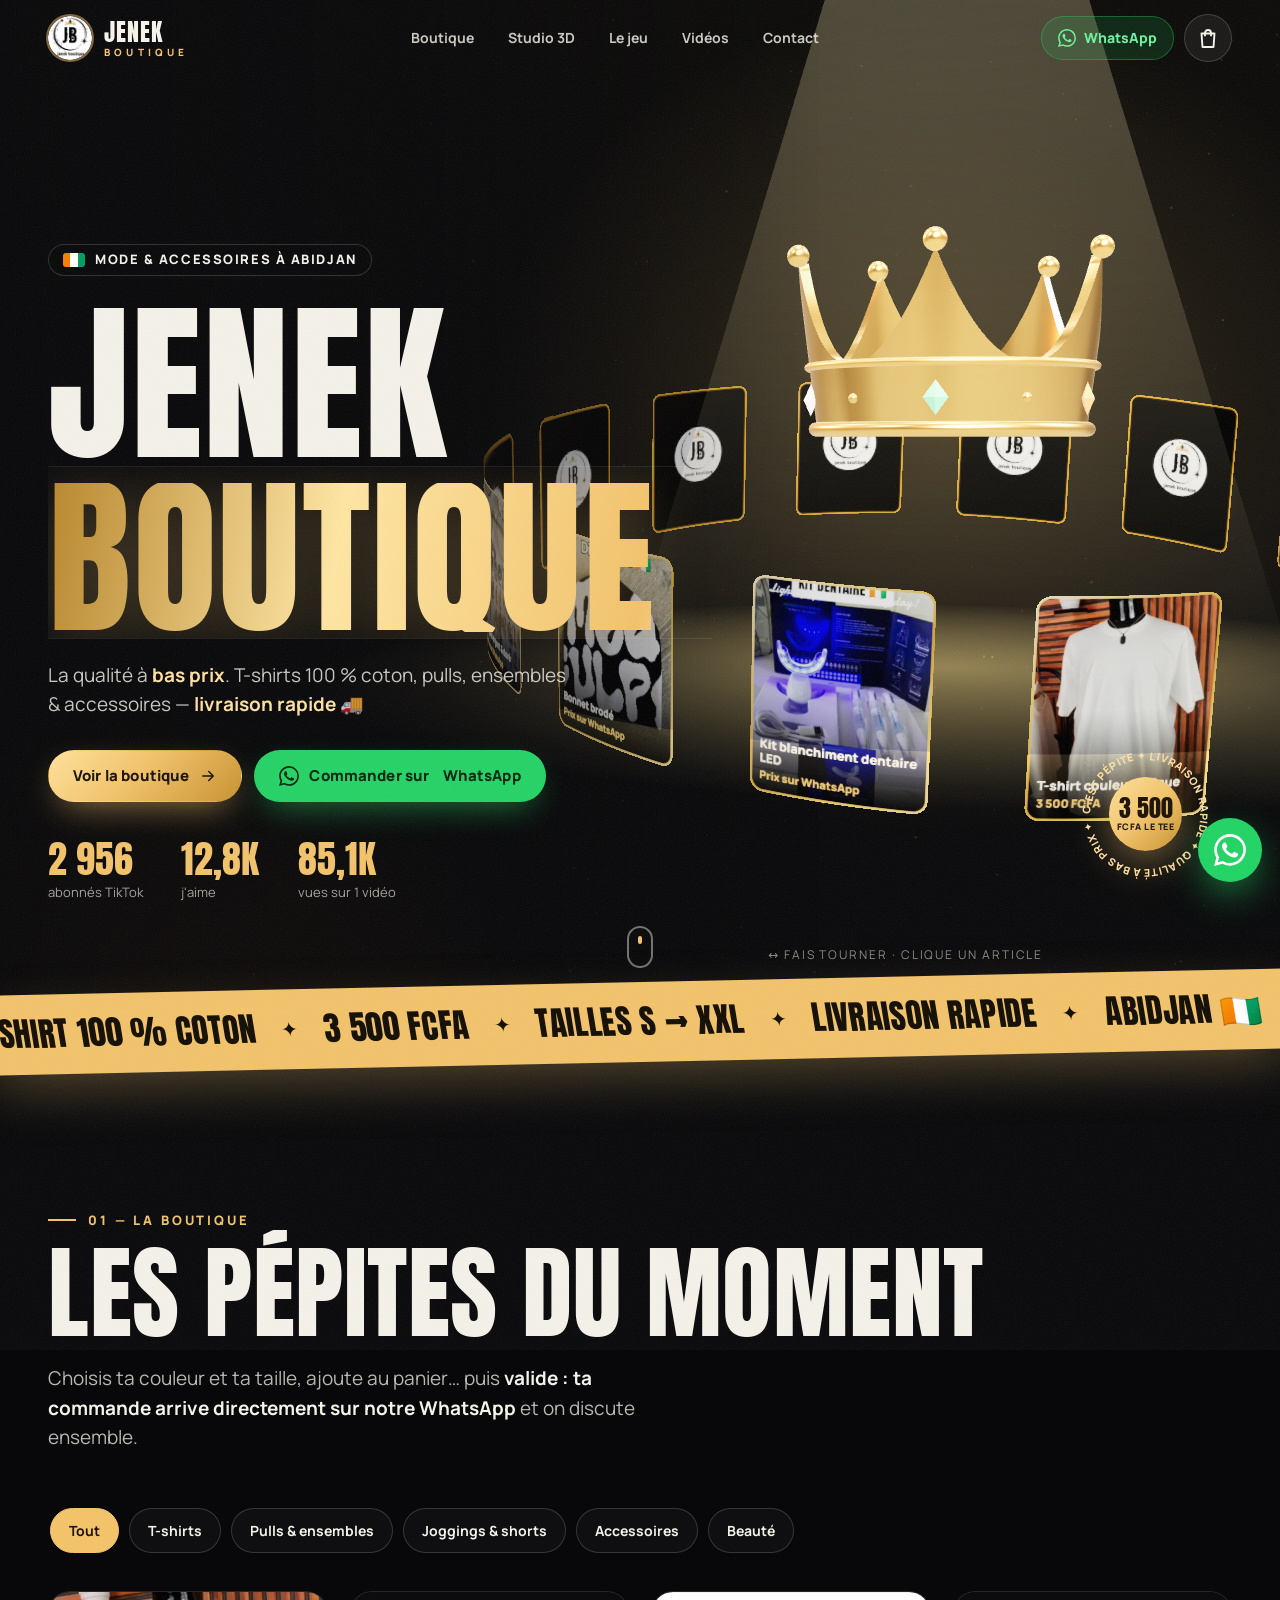
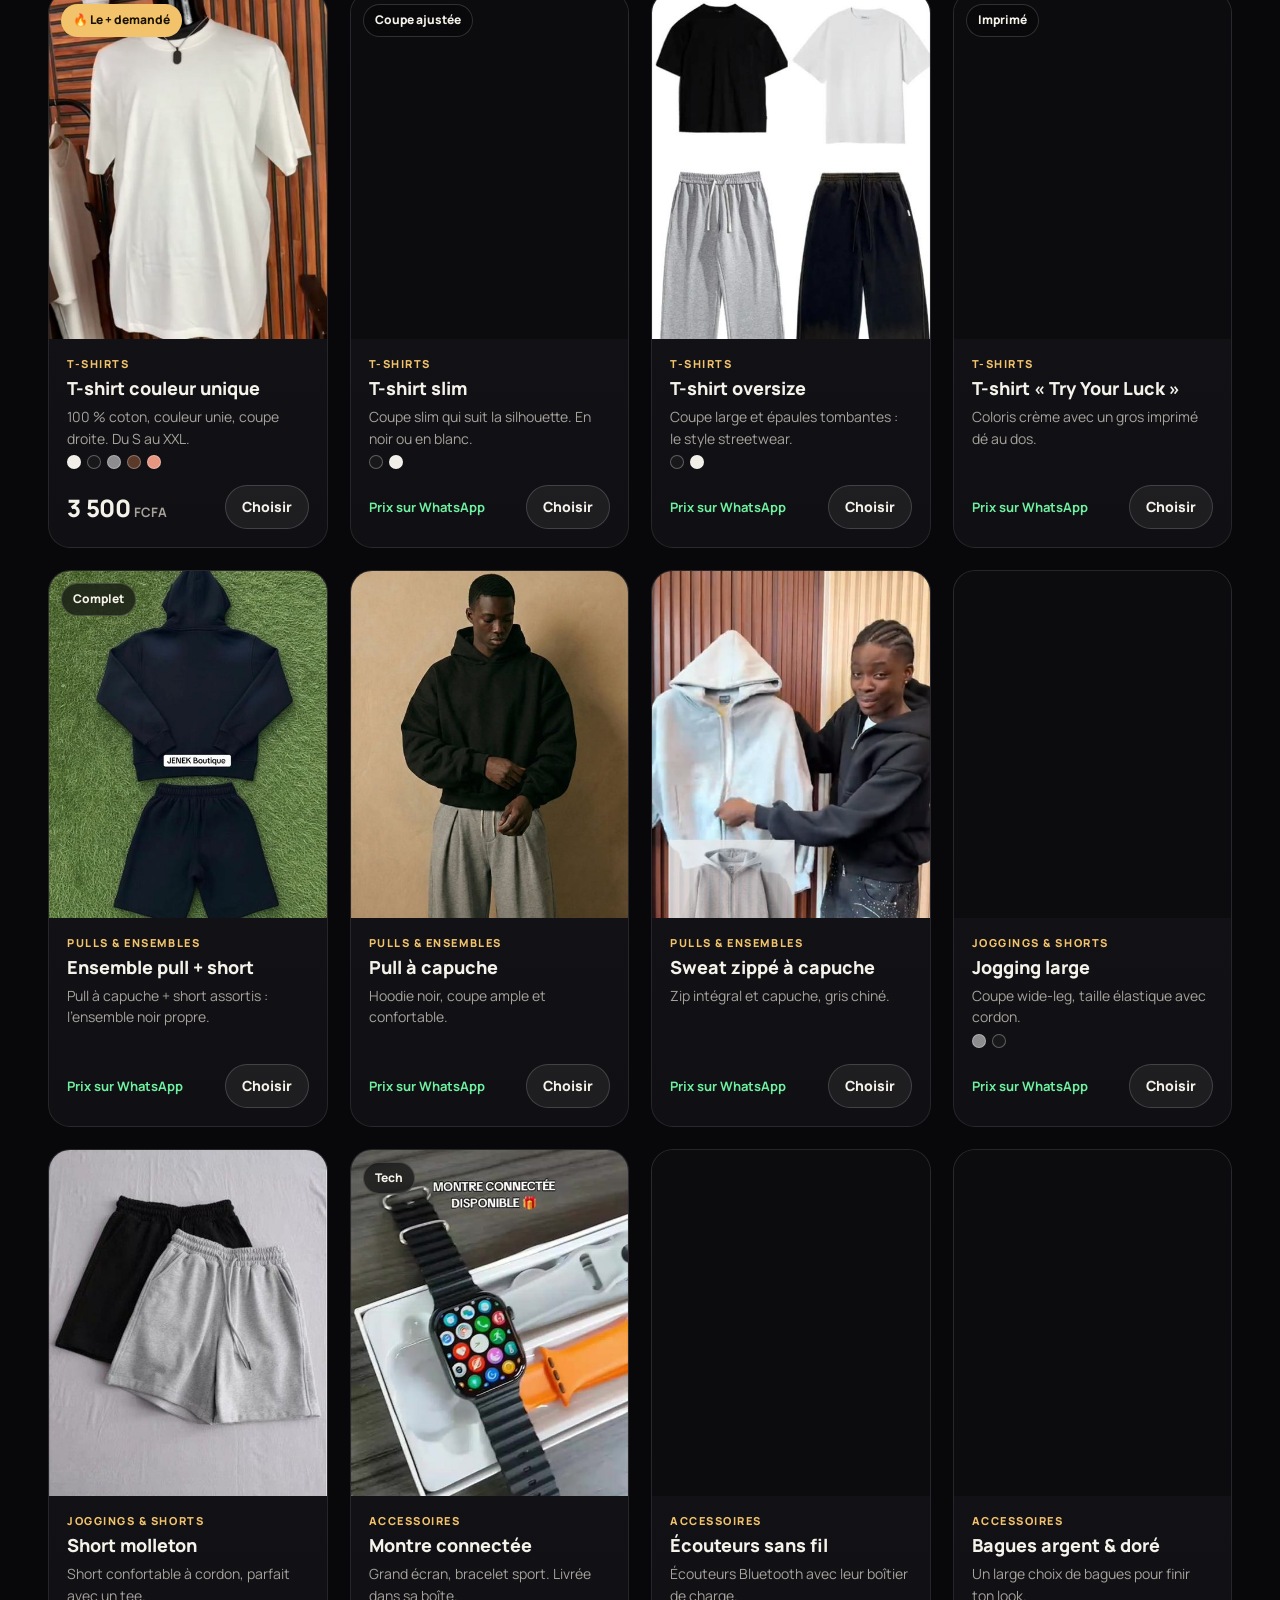
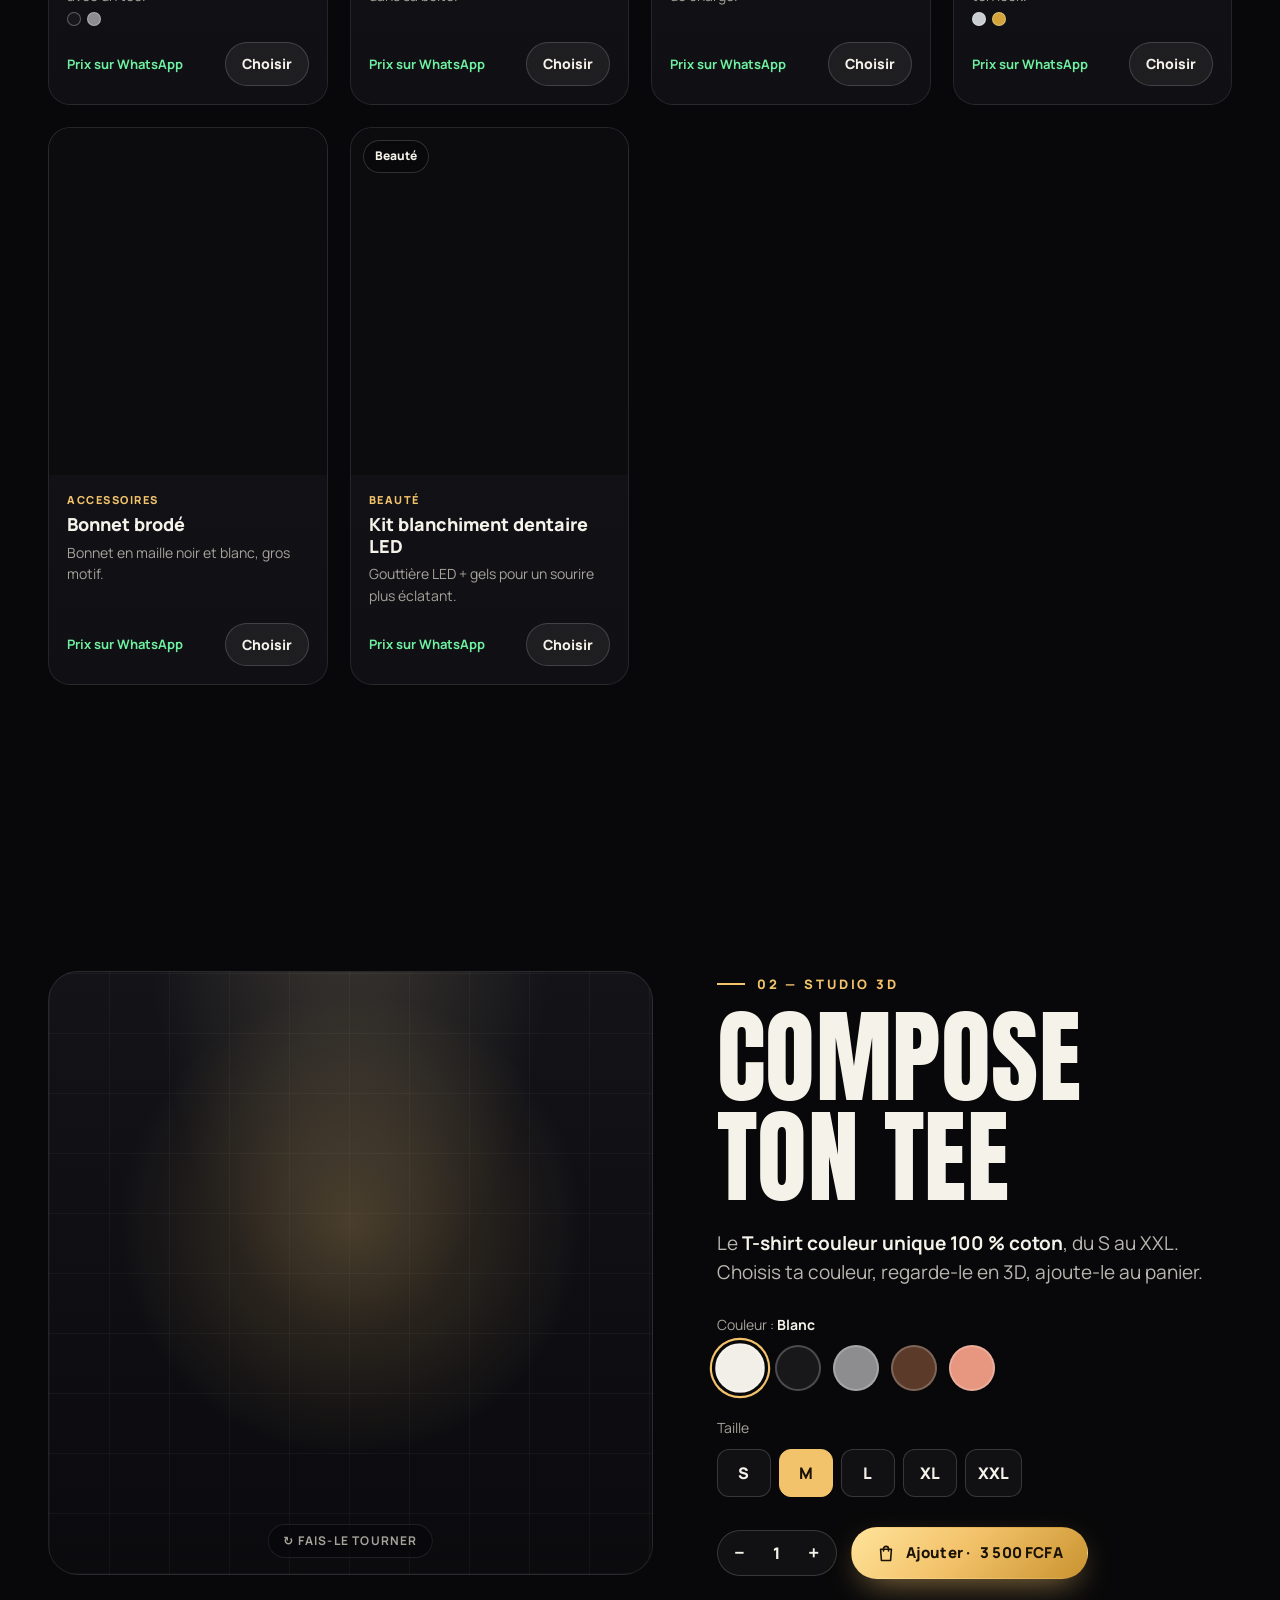
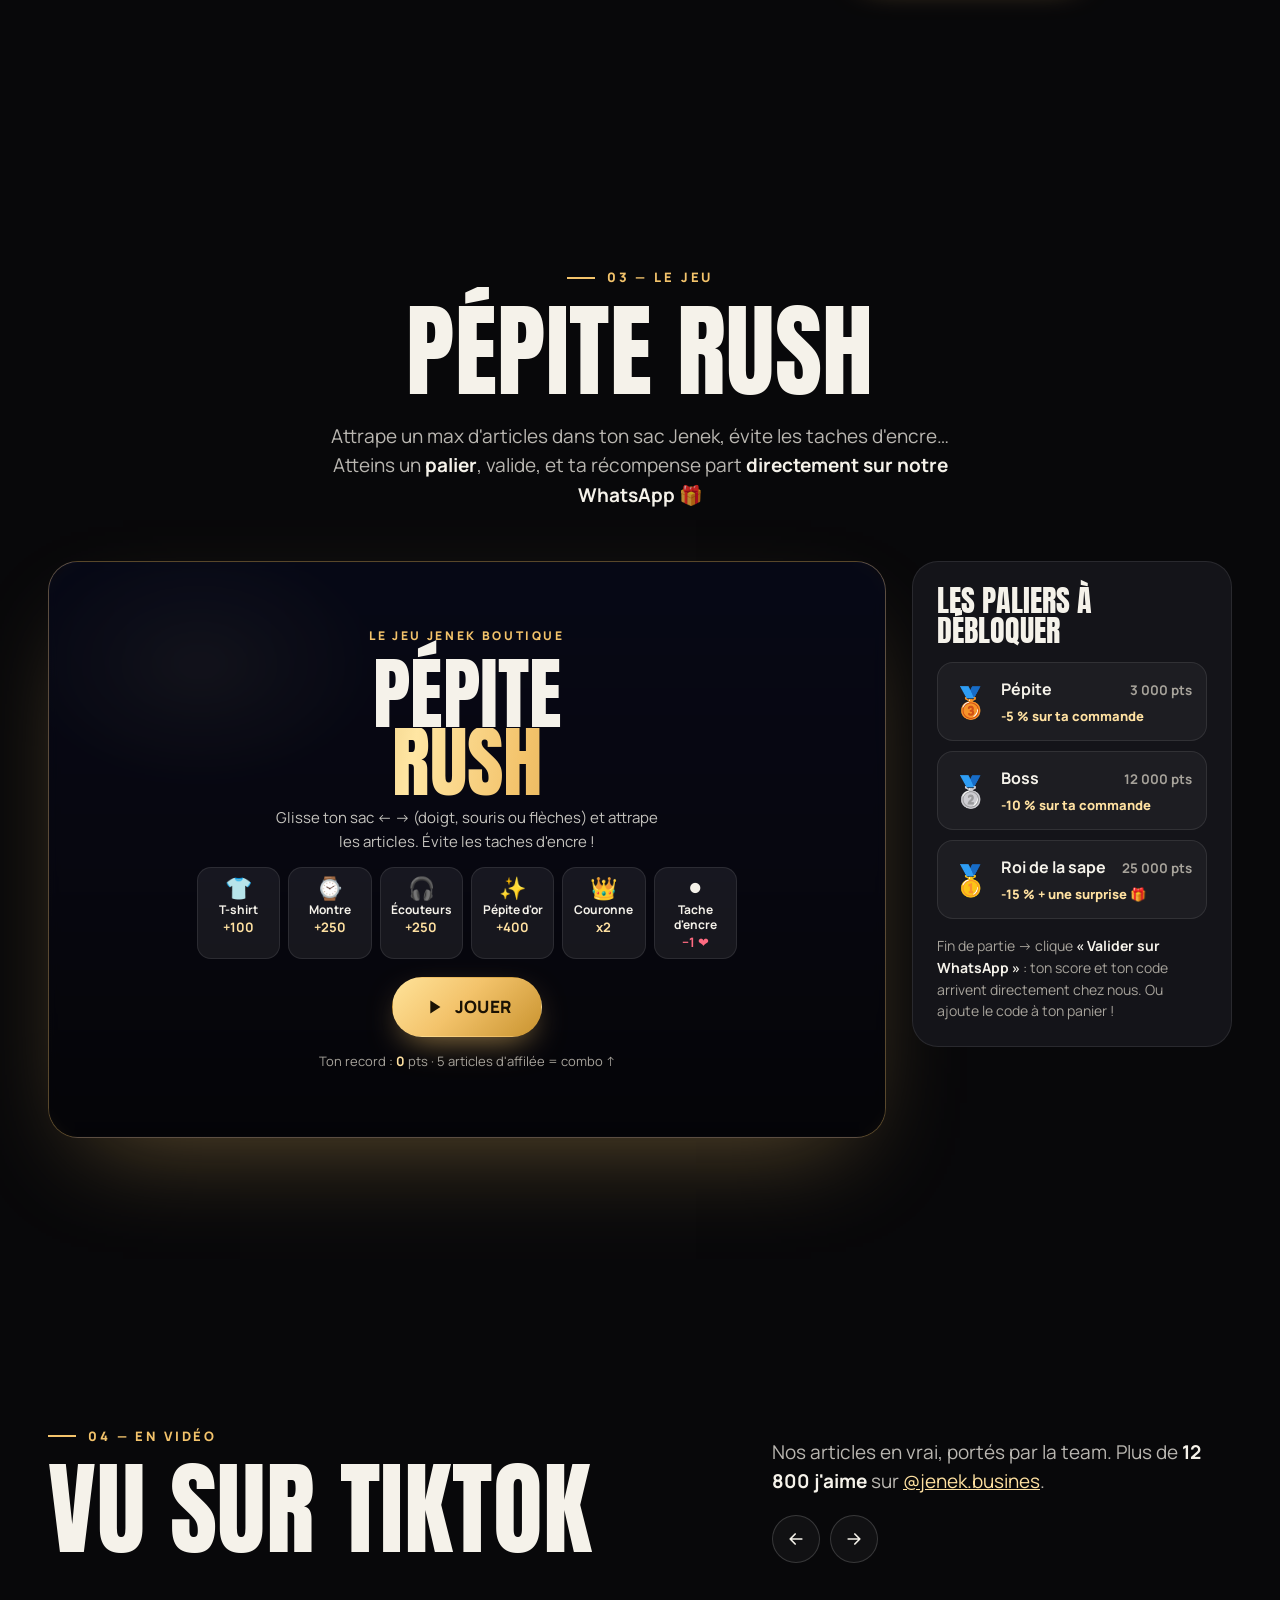
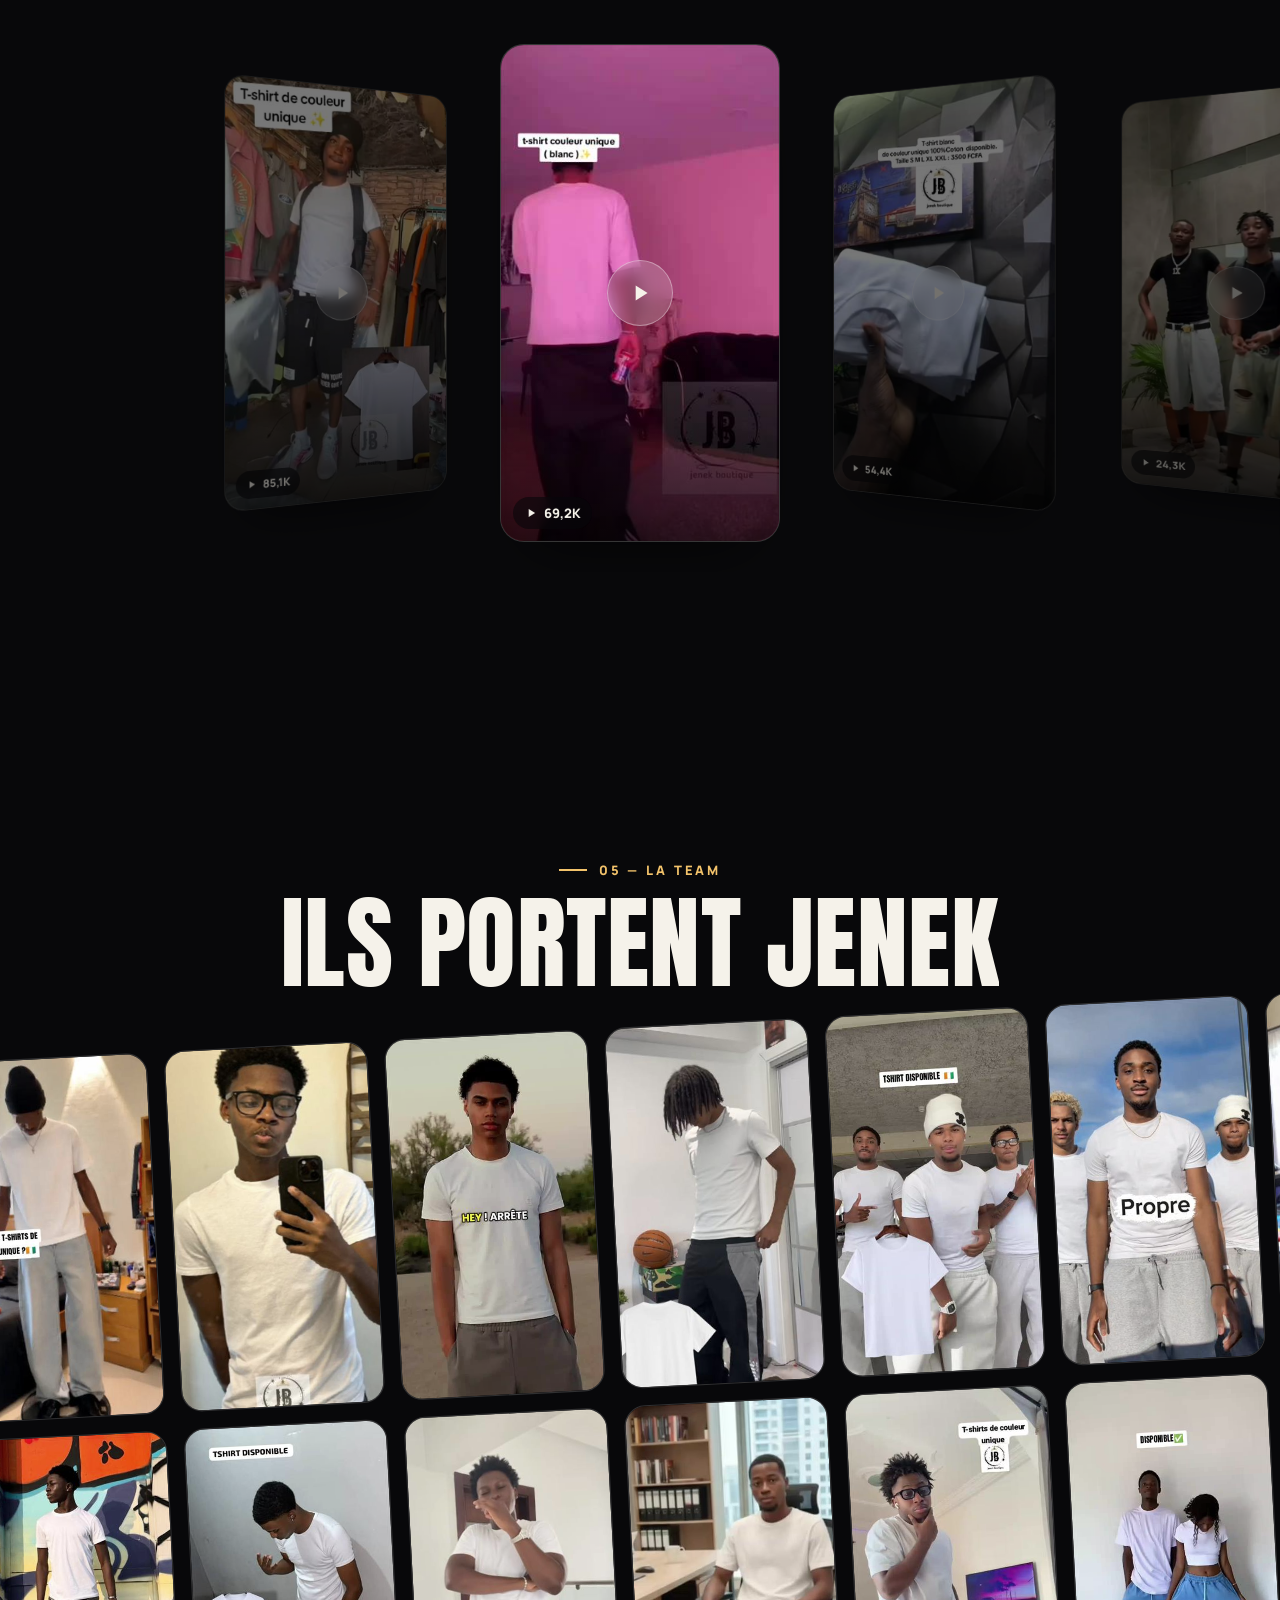
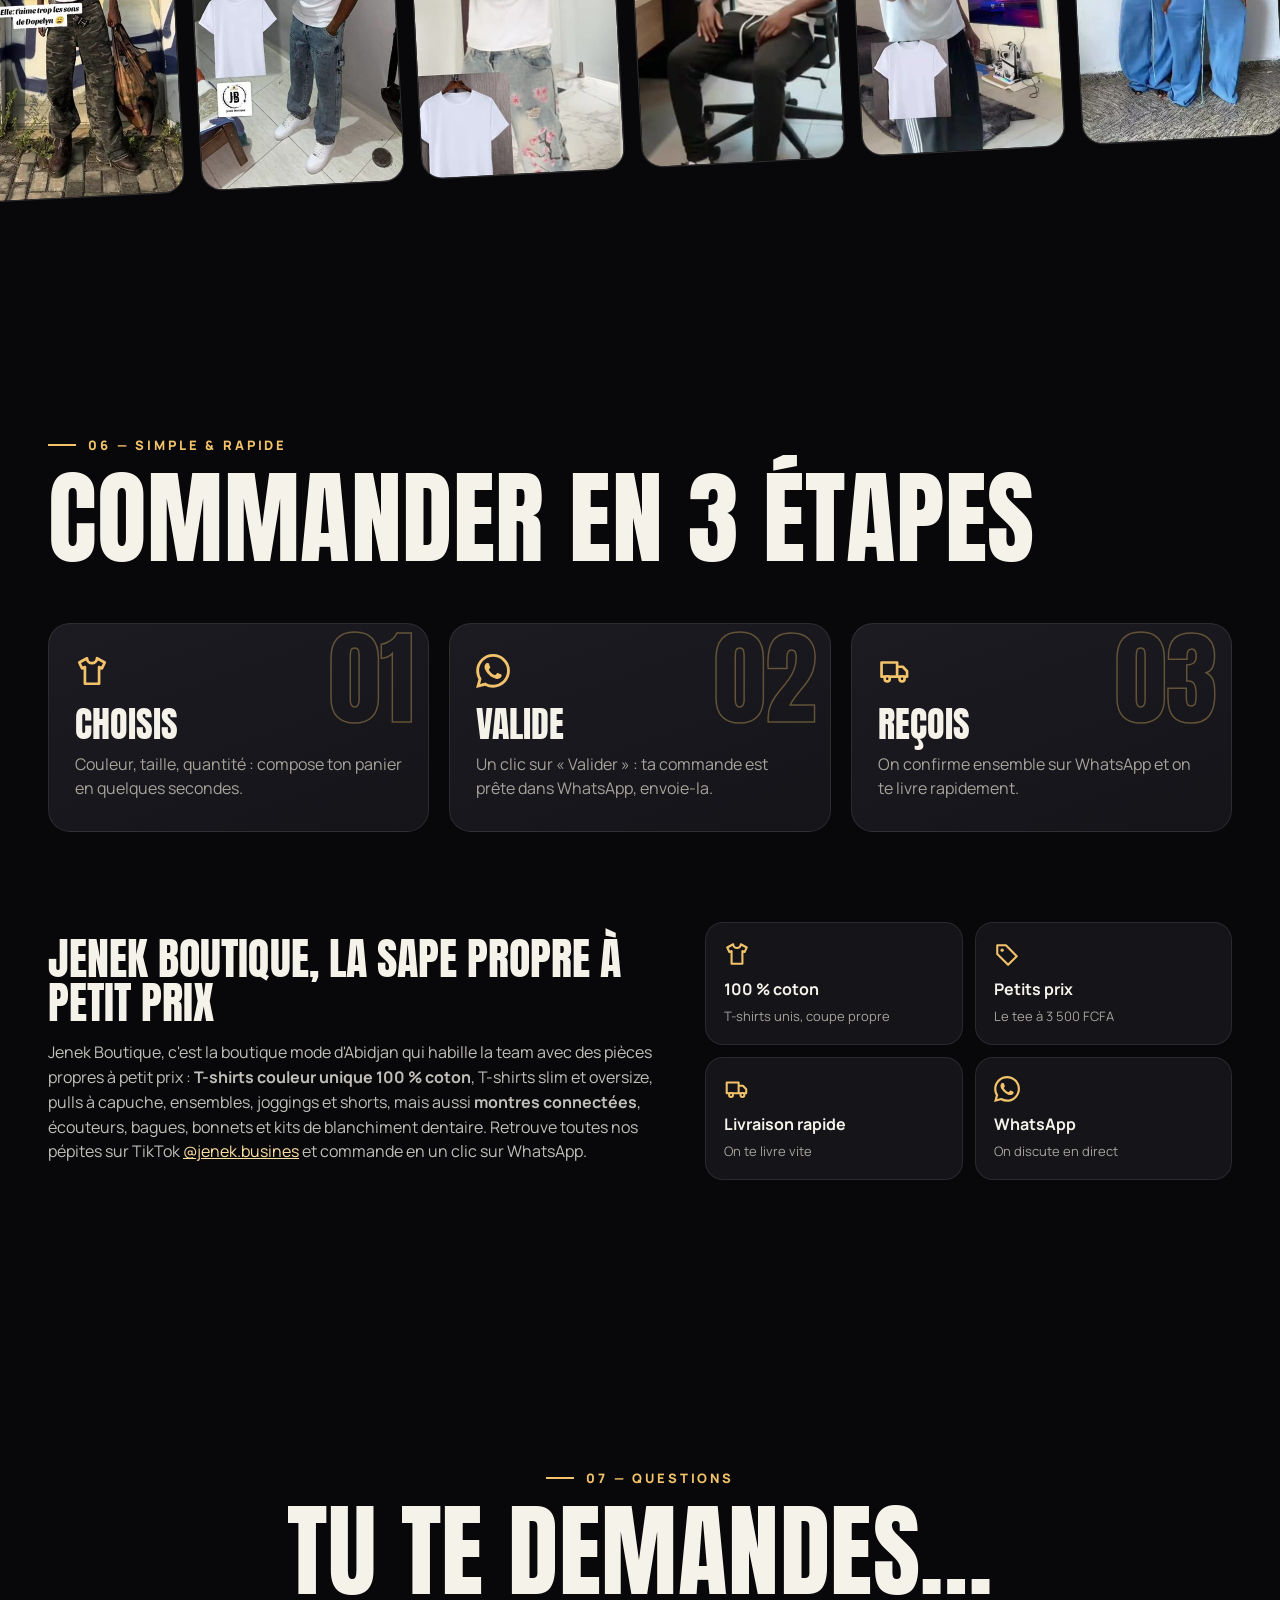
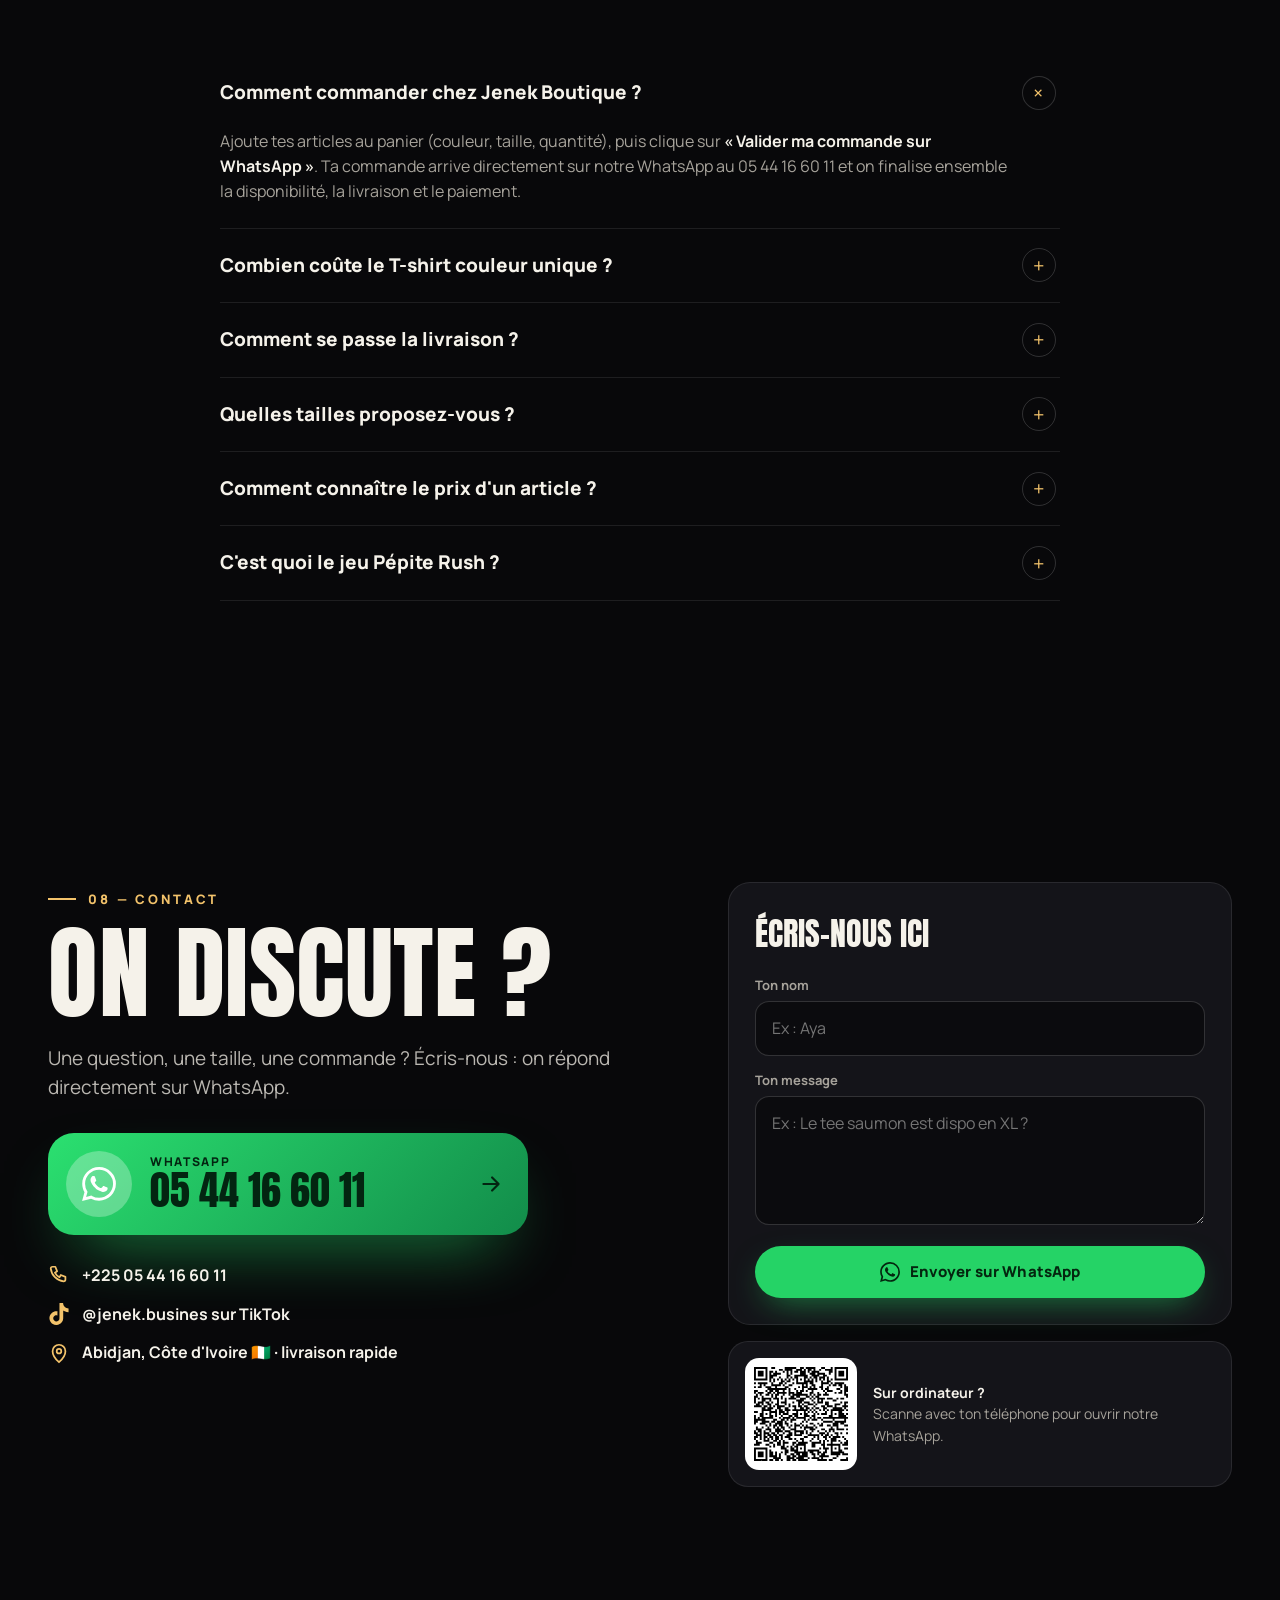
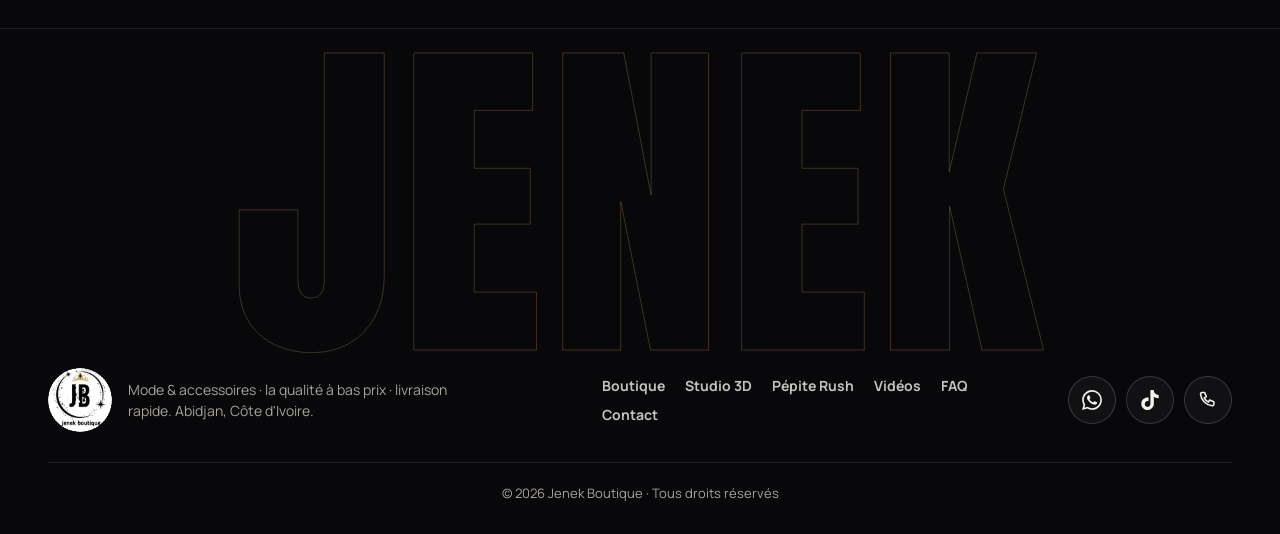
<file: jenek-boutique/index.html>
<!doctype html>
<html lang="fr">
<head>
<meta charset="utf-8">
<meta name="google-site-verification" content="cwQvBgCckJQVc0TGLQIyydmN7yJhHqGp-lGBuAo5Z3U" />
<meta name="viewport" content="width=device-width, initial-scale=1, viewport-fit=cover">
<title>Jenek Boutique — T-shirts 100 % coton à 3 500 FCFA | Abidjan</title>
<meta name="description" content="T-shirts couleur unique 100 % coton à 3 500 FCFA (S à XXL), pulls, ensembles, joggings, montres et accessoires à Abidjan. Livraison rapide, commande sur WhatsApp.">
<meta name="keywords" content="Jenek Boutique, t-shirt Abidjan, t-shirt couleur unique, t-shirt 100% coton, t-shirt pas cher Abidjan, boutique en ligne Côte d'Ivoire, pull, ensemble, jogging, montre connectée, livraison Abidjan">
<link rel="canonical" href="https://jenek-boutique.netlify.app/">
<meta name="robots" content="index, follow, max-image-preview:large, max-snippet:-1">
<meta name="theme-color" content="#08080a">
<meta name="author" content="Jenek Boutique">
<meta name="geo.region" content="CI">
<meta name="geo.placename" content="Abidjan">
<meta name="format-detection" content="telephone=no">

<meta property="og:type" content="website">
<meta property="og:site_name" content="Jenek Boutique">
<meta property="og:locale" content="fr_FR">
<meta property="og:title" content="Jenek Boutique — la qualité à bas prix 👑">
<meta property="og:description" content="T-shirts 100 % coton à 3 500 FCFA, pulls, ensembles, accessoires. Livraison rapide à Abidjan. Commande en 1 clic sur WhatsApp.">
<meta property="og:url" content="https://jenek-boutique.netlify.app/">
<meta property="og:image" content="https://jenek-boutique.netlify.app/img/og-image.jpg">
<meta property="og:image:width" content="1200">
<meta property="og:image:height" content="630">
<meta property="og:image:alt" content="Jenek Boutique — mode et accessoires à Abidjan">
<meta name="twitter:card" content="summary_large_image">
<meta name="twitter:title" content="Jenek Boutique — la qualité à bas prix 👑">
<meta name="twitter:description" content="T-shirts 100 % coton à 3 500 FCFA, pulls, ensembles, accessoires. Livraison rapide à Abidjan.">
<meta name="twitter:image" content="https://jenek-boutique.netlify.app/img/og-image.jpg">

<link rel="icon" href="favicon.ico" sizes="any">
<link rel="icon" type="image/png" sizes="48x48" href="img/logo-48.png">
<link rel="icon" type="image/png" sizes="96x96" href="img/logo-96.png">
<link rel="apple-touch-icon" href="img/logo-180.png">
<link rel="manifest" href="site.webmanifest">

<link rel="preconnect" href="https://fonts.googleapis.com">
<link rel="preconnect" href="https://fonts.gstatic.com" crossorigin>
<link href="https://fonts.googleapis.com/css2?family=Anton&family=Manrope:wght@400;500;600;700;800&display=swap" rel="stylesheet">
<link rel="stylesheet" href="css/style.css">

<script>
  // Si le site est publié sous une autre adresse, l'adresse canonique suit automatiquement.
  (function () {
    var base = 'https://jenek-boutique.netlify.app';
    if (/^https?:$/.test(location.protocol) && location.origin !== base && !/^(localhost|127\.)/.test(location.hostname)) {
      var here = location.origin + location.pathname;
      document.querySelector('link[rel=canonical]').href = here;
      document.querySelector('meta[property="og:url"]').content = here;
    }
  })();
</script>

<script type="application/ld+json">
{
  "@context": "https://schema.org",
  "@graph": [
    {
      "@type": "ClothingStore",
      "@id": "https://jenek-boutique.netlify.app/#boutique",
      "name": "Jenek Boutique",
      "alternateName": "Jenek.boutique",
      "description": "Boutique de mode et d'accessoires à Abidjan : T-shirts couleur unique 100 % coton, T-shirts slim et oversize, pulls, ensembles, joggings, shorts, montres connectées, écouteurs, bagues et bonnets. La qualité à bas prix, livraison rapide.",
      "url": "https://jenek-boutique.netlify.app/",
      "logo": "https://jenek-boutique.netlify.app/img/logo-512.png",
      "image": "https://jenek-boutique.netlify.app/img/og-image.jpg",
      "telephone": "+225 05 44 16 60 11",
      "priceRange": "$",
      "currenciesAccepted": "XOF",
      "address": { "@type": "PostalAddress", "addressLocality": "Abidjan", "addressCountry": "CI" },
      "areaServed": { "@type": "City", "name": "Abidjan" },
      "sameAs": ["https://www.tiktok.com/@jenek.busines"],
      "contactPoint": {
        "@type": "ContactPoint",
        "telephone": "+225-05-44-16-60-11",
        "contactType": "customer service",
        "availableLanguage": ["French"]
      }
    },
    {
      "@type": "WebSite",
      "@id": "https://jenek-boutique.netlify.app/#site",
      "url": "https://jenek-boutique.netlify.app/",
      "name": "Jenek Boutique",
      "inLanguage": "fr",
      "publisher": { "@id": "https://jenek-boutique.netlify.app/#boutique" }
    },
    {
      "@type": "Product",
      "@id": "https://jenek-boutique.netlify.app/#tshirt-couleur-unique",
      "name": "T-shirt couleur unique 100 % coton",
      "description": "T-shirt uni 100 % coton, coupe droite, disponible du S au XXL en blanc, noir, gris, marron et saumon.",
      "image": [
        "https://jenek-boutique.netlify.app/img/p/tshirt-couleur-unique-blanc.jpg",
        "https://jenek-boutique.netlify.app/img/p/tshirt-couleur-unique-couleurs.jpg"
      ],
      "material": "Coton",
      "color": "Blanc, Noir, Gris, Marron, Saumon",
      "size": ["S", "M", "L", "XL", "XXL"],
      "offers": {
        "@type": "Offer",
        "price": "3500",
        "priceCurrency": "XOF",
        "availability": "https://schema.org/InStock",
        "url": "https://jenek-boutique.netlify.app/#boutique",
        "seller": { "@id": "https://jenek-boutique.netlify.app/#boutique" }
      }
    },
    {
      "@type": "FAQPage",
      "mainEntity": [
        { "@type": "Question", "name": "Comment commander chez Jenek Boutique ?", "acceptedAnswer": { "@type": "Answer", "text": "Ajoute tes articles au panier (couleur, taille, quantité), puis clique sur « Valider ma commande sur WhatsApp ». Ta commande arrive directement sur notre WhatsApp au 05 44 16 60 11 et on finalise ensemble la disponibilité, la livraison et le paiement." } },
        { "@type": "Question", "name": "Combien coûte le T-shirt couleur unique ?", "acceptedAnswer": { "@type": "Answer", "text": "Le T-shirt couleur unique 100 % coton est à 3 500 FCFA, du S au XXL, en blanc, noir, gris, marron et saumon." } },
        { "@type": "Question", "name": "Comment se passe la livraison ?", "acceptedAnswer": { "@type": "Answer", "text": "La livraison est rapide. Indique ta commune ou ton quartier au moment de valider ta commande : on te confirme le délai et les conditions de livraison directement sur WhatsApp." } },
        { "@type": "Question", "name": "Quelles tailles proposez-vous ?", "acceptedAnswer": { "@type": "Answer", "text": "Nos T-shirts existent du S au XXL. Pour les autres vêtements, choisis ta taille dans le panier ou demande-nous conseil sur WhatsApp." } },
        { "@type": "Question", "name": "Comment connaître le prix d'un article ?", "acceptedAnswer": { "@type": "Answer", "text": "Le prix est affiché sur l'article. Si tu vois « Prix sur WhatsApp », ajoute l'article au panier ou clique sur « Demander le prix » : on te répond vite sur WhatsApp." } },
        { "@type": "Question", "name": "C'est quoi le jeu Pépite Rush ?", "acceptedAnswer": { "@type": "Answer", "text": "C'est notre mini-jeu 3D : attrape un maximum d'articles dans ton sac Jenek en 60 secondes. Atteins un palier (Pépite, Boss, Roi de la sape) pour débloquer une récompense, puis réclame-la sur WhatsApp." } }
      ]
    }
  ]
}
</script>

<script type="importmap">
{ "imports": {
  "three": "./lib/three.module.min.js",
  "three/addons/": "./lib/three-addons/"
} }
</script>
<link rel="modulepreload" href="lib/three.module.min.js">
<link rel="modulepreload" href="js/app.js">
<noscript><style>.loader{display:none!important}.card,.reveal,.step{opacity:1!important;transform:none!important}</style></noscript>
</head>
<body>
<svg width="0" height="0" style="position:absolute" aria-hidden="true">
  <defs>
    <symbol id="i-wa" viewBox="0 0 24 24"><path fill="currentColor" d="M17.472 14.382c-.297-.149-1.758-.867-2.03-.967-.273-.099-.471-.148-.67.15-.197.297-.767.966-.94 1.164-.173.199-.347.223-.644.075-.297-.15-1.255-.463-2.39-1.475-.883-.788-1.48-1.761-1.653-2.059-.173-.297-.018-.458.13-.606.134-.133.298-.347.446-.52.149-.174.198-.298.298-.497.099-.198.05-.371-.025-.52-.075-.149-.669-1.612-.916-2.207-.242-.579-.487-.5-.669-.51-.173-.008-.371-.01-.57-.01-.198 0-.52.074-.792.372-.272.297-1.04 1.016-1.04 2.479 0 1.462 1.065 2.875 1.213 3.074.149.198 2.096 3.2 5.077 4.487.709.306 1.262.489 1.694.625.712.227 1.36.195 1.871.118.571-.085 1.758-.719 2.006-1.413.248-.694.248-1.289.173-1.413-.074-.124-.272-.198-.57-.347m-5.421 7.403h-.004a9.87 9.87 0 01-5.031-1.378l-.361-.214-3.741.982.998-3.648-.235-.374a9.86 9.86 0 01-1.51-5.26c.001-5.45 4.436-9.884 9.888-9.884 2.64 0 5.122 1.03 6.988 2.898a9.825 9.825 0 012.893 6.994c-.003 5.45-4.437 9.884-9.885 9.884m8.413-18.297A11.815 11.815 0 0012.05 0C5.495 0 .16 5.335.157 11.892c0 2.096.547 4.142 1.588 5.945L.057 24l6.305-1.654a11.882 11.882 0 005.683 1.448h.005c6.554 0 11.89-5.335 11.893-11.893a11.821 11.821 0 00-3.48-8.413z"/></symbol>
    <symbol id="i-tiktok" viewBox="0 0 24 24"><path fill="currentColor" d="M12.525.02c1.31-.02 2.61-.01 3.91-.02.08 1.53.63 3.09 1.75 4.17 1.12 1.11 2.7 1.62 4.24 1.79v4.03c-1.44-.05-2.89-.35-4.2-.97-.57-.26-1.1-.59-1.62-.93-.01 2.92.01 5.84-.02 8.75-.08 1.4-.54 2.79-1.35 3.94-1.31 1.92-3.58 3.17-5.91 3.21-1.43.08-2.86-.31-4.08-1.03-2.02-1.19-3.44-3.37-3.65-5.71-.02-.5-.03-1-.01-1.49.18-1.9 1.12-3.72 2.58-4.96 1.66-1.44 3.98-2.13 6.15-1.72.02 1.48-.04 2.96-.04 4.44-.99-.32-2.15-.23-3.02.37-.63.41-1.11 1.04-1.36 1.75-.21.51-.15 1.07-.14 1.61.24 1.64 1.82 3.02 3.5 2.87 1.12-.01 2.19-.66 2.77-1.61.19-.33.4-.67.41-1.06.1-1.79.06-3.57.07-5.36.01-4.03-.01-8.05.02-12.07z"/></symbol>
    <symbol id="i-bag" viewBox="0 0 24 24"><path d="M5.5 7.5h13l-1 13.5h-11z" fill="none" stroke="currentColor" stroke-width="1.9" stroke-linejoin="round"/><path d="M9 9.5V7a3 3 0 0 1 6 0v2.5" fill="none" stroke="currentColor" stroke-width="1.9" stroke-linecap="round"/></symbol>
    <symbol id="i-phone" viewBox="0 0 24 24"><path d="M5 3h3l2 5-2.5 1.5a11 11 0 0 0 5 5L14 12l5 2v3a2 2 0 0 1-2 2A16 16 0 0 1 3 5a2 2 0 0 1 2-2z" fill="none" stroke="currentColor" stroke-width="1.9" stroke-linejoin="round"/></symbol>
    <symbol id="i-pin" viewBox="0 0 24 24"><path d="M12 22s7-6.2 7-12a7 7 0 1 0-14 0c0 5.8 7 12 7 12z" fill="none" stroke="currentColor" stroke-width="1.9"/><circle cx="12" cy="10" r="2.5" fill="none" stroke="currentColor" stroke-width="1.9"/></symbol>
    <symbol id="i-truck" viewBox="0 0 24 24"><path d="M2.5 6h11v10h-11zM13.5 9h4l3 3.2V16h-7" fill="none" stroke="currentColor" stroke-width="1.9" stroke-linejoin="round"/><circle cx="6.5" cy="17.5" r="1.8" fill="var(--bg,#000)" stroke="currentColor" stroke-width="1.9"/><circle cx="17" cy="17.5" r="1.8" fill="var(--bg,#000)" stroke="currentColor" stroke-width="1.9"/></symbol>
    <symbol id="i-shirt" viewBox="0 0 24 24"><path d="M8.5 3 3 6l2 4.2 2-1V21h10V9.2l2 1L21 6l-5.5-3a3.5 3.5 0 0 1-7 0z" fill="none" stroke="currentColor" stroke-width="1.9" stroke-linejoin="round"/></symbol>
    <symbol id="i-tag" viewBox="0 0 24 24"><path d="M3 12V4h8l10 10-8 8z" fill="none" stroke="currentColor" stroke-width="1.9" stroke-linejoin="round"/><circle cx="7.5" cy="8.5" r="1.5" fill="currentColor"/></symbol>
    <symbol id="i-crown" viewBox="0 0 24 24"><path d="M3 18h18l-1.6-10.5-4.6 4.2L12 5.5l-2.8 6.2-4.6-4.2z" fill="currentColor"/></symbol>
    <symbol id="i-arrow" viewBox="0 0 24 24"><path d="M5 12h14M13 6l6 6-6 6" fill="none" stroke="currentColor" stroke-width="2" stroke-linecap="round" stroke-linejoin="round"/></symbol>
    <symbol id="i-play" viewBox="0 0 24 24"><path d="M8 5v14l11-7z" fill="currentColor"/></symbol>
  </defs>
</svg>

<a class="skip" href="#boutique">Aller directement à la boutique</a>
<div class="grain" aria-hidden="true"></div>
<div class="cursor" id="cursor" aria-hidden="true"></div>
<div class="progress" id="progress" aria-hidden="true"></div>

<!-- ============ ÉCRAN DE CHARGEMENT ============ -->
<div class="loader" id="loader" aria-hidden="true">
  <div class="loader__logo">
    <svg class="loader__crown" viewBox="0 0 24 24"><use href="#i-crown"/></svg>
    <img src="img/logo-192.png" alt="" width="110" height="110">
  </div>
  <div class="loader__bar"><span id="loaderBar"></span></div>
  <p class="loader__txt">Chargement des pépites… <b id="loaderPct">0</b>%</p>
</div>

<!-- ============ EN-TÊTE ============ -->
<header class="nav" id="nav">
  <a class="nav__brand" href="#top" aria-label="Jenek Boutique — retour à l'accueil">
    <img src="img/logo-96.png" alt="Logo Jenek Boutique" width="44" height="44">
    <span class="nav__name">JENEK<em>BOUTIQUE</em></span>
  </a>
  <nav class="nav__links" aria-label="Navigation principale">
    <a href="#boutique">Boutique</a>
    <a href="#studio">Studio 3D</a>
    <a href="#jeu">Le jeu</a>
    <a href="#videos">Vidéos</a>
    <a href="#contact">Contact</a>
  </nav>
  <div class="nav__actions">
    <a class="nav__wa" href="https://wa.me/2250544166011" data-wa aria-label="Écrire à Jenek Boutique sur WhatsApp"><svg viewBox="0 0 24 24" width="18" height="18" aria-hidden="true"><use href="#i-wa"/></svg><span>WhatsApp</span></a>
    <button class="nav__cart" id="cartBtn" type="button" aria-label="Ouvrir le panier">
      <svg viewBox="0 0 24 24" width="24" height="24" aria-hidden="true"><use href="#i-bag"/></svg>
      <span class="nav__badge" id="cartCount">0</span>
    </button>
    <button class="nav__burger" id="burger" type="button" aria-label="Menu" aria-expanded="false" aria-controls="menu"><span></span><span></span></button>
  </div>
</header>

<div class="menu" id="menu" aria-hidden="true">
  <nav aria-label="Menu mobile">
    <a class="menu__link" href="#boutique"><small>01</small>Boutique</a>
    <a class="menu__link" href="#studio"><small>02</small>Studio 3D</a>
    <a class="menu__link" href="#jeu"><small>03</small>Le jeu</a>
    <a class="menu__link" href="#videos"><small>04</small>Vidéos</a>
    <a class="menu__link" href="#contact"><small>05</small>Contact</a>
  </nav>
  <a class="btn btn--wa menu__wa" href="https://wa.me/2250544166011" data-wa><svg viewBox="0 0 24 24" width="20" height="20" aria-hidden="true"><use href="#i-wa"/></svg> 05 44 16 60 11</a>
</div>

<main id="top">

  <!-- ============ ACCUEIL 3D ============ -->
  <section class="hero" id="hero" aria-label="Accueil">
    <canvas class="hero__canvas" id="hero3d" aria-hidden="true"></canvas>
    <div class="hero__fallback" aria-hidden="true">
      <img src="img/p/tshirt-couleur-unique-couleurs.jpg" alt="" width="480" height="600">
      <img src="img/p/ensemble-pull-short-noir.jpg" alt="" width="480" height="600">
      <img src="img/p/montre-connectee.jpg" alt="" width="480" height="600">
    </div>
    <div class="hero__shade" aria-hidden="true"></div>

    <div class="hero__content">
      <h1 class="hero__title">
        <span class="hero__kicker"><i class="flag" aria-hidden="true"></i> Mode &amp; accessoires à Abidjan</span>
        <span class="line"><span>JENEK</span></span>
        <span class="line line--gold"><span>BOUTIQUE</span></span>
      </h1>
      <p class="hero__sub">La qualité à <strong>bas prix</strong>. T-shirts 100 % coton, pulls, ensembles &amp; accessoires — <strong>livraison rapide</strong> 🚚</p>
      <div class="hero__cta">
        <a href="#boutique" class="btn btn--gold magnetic">Voir la boutique <svg viewBox="0 0 24 24" width="18" height="18" aria-hidden="true"><use href="#i-arrow"/></svg></a>
        <a href="https://wa.me/2250544166011" data-wa="Bonjour Jenek Boutique 👋 Je veux passer une commande !" class="btn btn--wa magnetic"><svg viewBox="0 0 24 24" width="20" height="20" aria-hidden="true"><use href="#i-wa"/></svg> <span class="hide-sm">Commander sur&nbsp;</span>WhatsApp</a>
      </div>
      <ul class="hero__stats">
        <li><b data-count="2956">2 956</b><span>abonnés TikTok</span></li>
        <li><b data-count="12800" data-format="k">12,8K</b><span>j'aime</span></li>
        <li><b data-count="85100" data-format="k">85,1K</b><span>vues sur 1 vidéo</span></li>
      </ul>
    </div>

    <div class="hero__badge" aria-hidden="true">
      <svg viewBox="0 0 200 200">
        <defs><path id="circ" d="M100,100 m-78,0 a78,78 0 1,1 156,0 a78,78 0 1,1 -156,0"/></defs>
        <text><textPath href="#circ" textLength="480">C'EST PÉPITE ✦ LIVRAISON RAPIDE ✦ QUALITÉ À BAS PRIX ✦</textPath></text>
      </svg>
      <span class="hero__badge-core"><b>3 500</b><small>FCFA le tee</small></span>
    </div>
    <p class="hero__hint" aria-hidden="true">↔ Fais tourner · clique un article</p>
    <a href="#boutique" class="hero__scroll" aria-label="Descendre vers la boutique"><span></span></a>
  </section>

  <!-- ============ BANDEAU DÉFILANT ============ -->
  <div class="marquee" aria-hidden="true">
    <div class="marquee__track">
      <span>T-SHIRT 100 % COTON</span><i>✦</i><span>3 500 FCFA</span><i>✦</i><span>TAILLES S → XXL</span><i>✦</i><span>LIVRAISON RAPIDE</span><i>✦</i><span>ABIDJAN 🇨🇮</span><i>✦</i><span>C'EST PÉPITE !</span><i>✦</i>
      <span>T-SHIRT 100 % COTON</span><i>✦</i><span>3 500 FCFA</span><i>✦</i><span>TAILLES S → XXL</span><i>✦</i><span>LIVRAISON RAPIDE</span><i>✦</i><span>ABIDJAN 🇨🇮</span><i>✦</i><span>C'EST PÉPITE !</span><i>✦</i>
    </div>
  </div>

  <!-- ============ BOUTIQUE ============ -->
  <section class="section shop" id="boutique" aria-labelledby="shop-title">
    <header class="section__head">
      <p class="eyebrow">01 — La boutique</p>
      <h2 class="title" id="shop-title" data-split>Les pépites du moment</h2>
      <p class="lead reveal">Choisis ta couleur et ta taille, ajoute au panier… puis <strong>valide : ta commande arrive directement sur notre WhatsApp</strong> et on discute ensemble.</p>
    </header>

    <div class="filters reveal" role="group" aria-label="Filtrer les articles">
      <button class="chip is-active" type="button" data-filter="all" aria-pressed="true">Tout</button>
      <button class="chip" type="button" data-filter="tshirts" aria-pressed="false">T-shirts</button>
      <button class="chip" type="button" data-filter="pulls" aria-pressed="false">Pulls &amp; ensembles</button>
      <button class="chip" type="button" data-filter="bas" aria-pressed="false">Joggings &amp; shorts</button>
      <button class="chip" type="button" data-filter="accessoires" aria-pressed="false">Accessoires</button>
      <button class="chip" type="button" data-filter="beaute" aria-pressed="false">Beauté</button>
    </div>

    <!--
      ===================== MODIFIER UN ARTICLE =====================
      • data-price : prix en FCFA (chiffres seulement). Laisse vide = « Prix sur WhatsApp ».
        Pense aussi à changer le prix affiché dans <p class="card__price">.
      • data-colors / data-sizes : couleurs et tailles proposées, séparées par des virgules.
      • data-gallery : photos (dossier img/p/, sans « .jpg »).
      ================================================================
    -->
    <div class="grid" id="productGrid">

      <article class="card" data-id="tshirt-couleur-unique" data-cat="tshirts" data-name="T-shirt couleur unique 100 % coton" data-price="3500" data-colors="Blanc,Noir,Gris,Marron,Saumon" data-sizes="S,M,L,XL,XXL" data-gallery="tshirt-couleur-unique-blanc,tshirt-couleur-unique-couleurs,tshirt-couleur-unique-saumon,tshirt-couleur-unique-marron,tshirt-couleur-unique-noir-fond">
        <div class="card__tilt">
          <button class="card__media" type="button" data-open aria-label="Voir le T-shirt couleur unique">
            <img src="img/p/tshirt-couleur-unique-blanc.jpg" alt="T-shirt blanc couleur unique 100 % coton — Jenek Boutique Abidjan" width="480" height="600" loading="lazy" decoding="async">
            <span class="card__tag card__tag--hot">🔥 Le + demandé</span>
            <span class="card__glare" aria-hidden="true"></span>
          </button>
          <div class="card__body">
            <p class="card__cat">T-shirts</p>
            <h3 class="card__name">T-shirt couleur unique</h3>
            <p class="card__desc">100 % coton, couleur unie, coupe droite. Du S au XXL.</p>
            <div class="card__dots" aria-hidden="true"></div>
            <div class="card__foot">
              <p class="card__price"><strong>3 500</strong> FCFA</p>
              <button class="card__add" type="button" data-open>Choisir</button>
            </div>
          </div>
        </div>
      </article>

      <article class="card" data-id="tshirt-slim" data-cat="tshirts" data-name="T-shirt slim" data-price="" data-colors="Noir,Blanc" data-sizes="S,M,L,XL,XXL" data-gallery="tshirt-slim-noir,tshirt-slim-noir-blanc,tshirt-slim-blanc">
        <div class="card__tilt">
          <button class="card__media" type="button" data-open aria-label="Voir le T-shirt slim">
            <img src="img/p/tshirt-slim-noir.jpg" alt="T-shirt slim noir porté — Jenek Boutique" width="480" height="600" loading="lazy" decoding="async">
            <span class="card__tag">Coupe ajustée</span>
            <span class="card__glare" aria-hidden="true"></span>
          </button>
          <div class="card__body">
            <p class="card__cat">T-shirts</p>
            <h3 class="card__name">T-shirt slim</h3>
            <p class="card__desc">Coupe slim qui suit la silhouette. En noir ou en blanc.</p>
            <div class="card__dots" aria-hidden="true"></div>
            <div class="card__foot">
              <p class="card__price card__price--ask">Prix sur WhatsApp</p>
              <button class="card__add" type="button" data-open>Choisir</button>
            </div>
          </div>
        </div>
      </article>

      <article class="card" data-id="tshirt-oversize" data-cat="tshirts" data-name="T-shirt oversize" data-price="" data-colors="Noir,Blanc" data-sizes="S,M,L,XL,XXL" data-gallery="tshirt-oversize-noir-blanc,tshirt-oversize-blanc">
        <div class="card__tilt">
          <button class="card__media" type="button" data-open aria-label="Voir le T-shirt oversize">
            <img src="img/p/tshirt-oversize-noir-blanc.jpg" alt="T-shirts oversize noir et blanc — Jenek Boutique" width="480" height="600" loading="lazy" decoding="async">
            <span class="card__glare" aria-hidden="true"></span>
          </button>
          <div class="card__body">
            <p class="card__cat">T-shirts</p>
            <h3 class="card__name">T-shirt oversize</h3>
            <p class="card__desc">Coupe large et épaules tombantes : le style streetwear.</p>
            <div class="card__dots" aria-hidden="true"></div>
            <div class="card__foot">
              <p class="card__price card__price--ask">Prix sur WhatsApp</p>
              <button class="card__add" type="button" data-open>Choisir</button>
            </div>
          </div>
        </div>
      </article>

      <article class="card" data-id="tshirt-try-your-luck" data-cat="tshirts" data-name="T-shirt imprimé Try Your Luck" data-price="" data-colors="Crème" data-sizes="S,M,L,XL,XXL" data-gallery="tshirt-imprime-try-your-luck">
        <div class="card__tilt">
          <button class="card__media" type="button" data-open aria-label="Voir le T-shirt imprimé Try Your Luck">
            <img src="img/p/tshirt-imprime-try-your-luck.jpg" alt="T-shirt crème imprimé dé Try Your Luck — Jenek Boutique" width="480" height="600" loading="lazy" decoding="async">
            <span class="card__tag">Imprimé</span>
            <span class="card__glare" aria-hidden="true"></span>
          </button>
          <div class="card__body">
            <p class="card__cat">T-shirts</p>
            <h3 class="card__name">T-shirt « Try Your Luck »</h3>
            <p class="card__desc">Coloris crème avec un gros imprimé dé au dos.</p>
            <div class="card__dots" aria-hidden="true"></div>
            <div class="card__foot">
              <p class="card__price card__price--ask">Prix sur WhatsApp</p>
              <button class="card__add" type="button" data-open>Choisir</button>
            </div>
          </div>
        </div>
      </article>

      <article class="card" data-id="ensemble-pull-short" data-cat="pulls" data-name="Ensemble pull + short" data-price="" data-colors="Noir" data-sizes="S,M,L,XL,XXL" data-gallery="ensemble-pull-short-noir">
        <div class="card__tilt">
          <button class="card__media" type="button" data-open aria-label="Voir l'ensemble pull et short">
            <img src="img/p/ensemble-pull-short-noir.jpg" alt="Ensemble pull à capuche et short noir Jenek Boutique" width="480" height="600" loading="lazy" decoding="async">
            <span class="card__tag">Complet</span>
            <span class="card__glare" aria-hidden="true"></span>
          </button>
          <div class="card__body">
            <p class="card__cat">Pulls &amp; ensembles</p>
            <h3 class="card__name">Ensemble pull + short</h3>
            <p class="card__desc">Pull à capuche + short assortis : l'ensemble noir propre.</p>
            <div class="card__dots" aria-hidden="true"></div>
            <div class="card__foot">
              <p class="card__price card__price--ask">Prix sur WhatsApp</p>
              <button class="card__add" type="button" data-open>Choisir</button>
            </div>
          </div>
        </div>
      </article>

      <article class="card" data-id="pull-capuche" data-cat="pulls" data-name="Pull à capuche" data-price="" data-colors="Noir" data-sizes="S,M,L,XL,XXL" data-gallery="pull-capuche-noir">
        <div class="card__tilt">
          <button class="card__media" type="button" data-open aria-label="Voir le pull à capuche">
            <img src="img/p/pull-capuche-noir.jpg" alt="Pull à capuche noir porté — Jenek Boutique" width="480" height="600" loading="lazy" decoding="async">
            <span class="card__glare" aria-hidden="true"></span>
          </button>
          <div class="card__body">
            <p class="card__cat">Pulls &amp; ensembles</p>
            <h3 class="card__name">Pull à capuche</h3>
            <p class="card__desc">Hoodie noir, coupe ample et confortable.</p>
            <div class="card__dots" aria-hidden="true"></div>
            <div class="card__foot">
              <p class="card__price card__price--ask">Prix sur WhatsApp</p>
              <button class="card__add" type="button" data-open>Choisir</button>
            </div>
          </div>
        </div>
      </article>

      <article class="card" data-id="sweat-zippe" data-cat="pulls" data-name="Sweat zippé à capuche" data-price="" data-colors="Gris" data-sizes="S,M,L,XL,XXL" data-gallery="sweat-zippe-gris">
        <div class="card__tilt">
          <button class="card__media" type="button" data-open aria-label="Voir le sweat zippé">
            <img src="img/p/sweat-zippe-gris.jpg" alt="Sweat zippé à capuche gris — Jenek Boutique" width="480" height="600" loading="lazy" decoding="async">
            <span class="card__glare" aria-hidden="true"></span>
          </button>
          <div class="card__body">
            <p class="card__cat">Pulls &amp; ensembles</p>
            <h3 class="card__name">Sweat zippé à capuche</h3>
            <p class="card__desc">Zip intégral et capuche, gris chiné.</p>
            <div class="card__dots" aria-hidden="true"></div>
            <div class="card__foot">
              <p class="card__price card__price--ask">Prix sur WhatsApp</p>
              <button class="card__add" type="button" data-open>Choisir</button>
            </div>
          </div>
        </div>
      </article>

      <article class="card" data-id="jogging-large" data-cat="bas" data-name="Jogging large" data-price="" data-colors="Gris,Noir" data-sizes="S,M,L,XL,XXL" data-gallery="jogging-large-gris-noir,look-tshirt-noir-jogging-gris,look-tshirt-blanc-jogging-gris">
        <div class="card__tilt">
          <button class="card__media" type="button" data-open aria-label="Voir le jogging large">
            <img src="img/p/jogging-large-gris-noir.jpg" alt="Joggings larges gris et noir sur cintres — Jenek Boutique" width="480" height="600" loading="lazy" decoding="async">
            <span class="card__glare" aria-hidden="true"></span>
          </button>
          <div class="card__body">
            <p class="card__cat">Joggings &amp; shorts</p>
            <h3 class="card__name">Jogging large</h3>
            <p class="card__desc">Coupe wide-leg, taille élastique avec cordon.</p>
            <div class="card__dots" aria-hidden="true"></div>
            <div class="card__foot">
              <p class="card__price card__price--ask">Prix sur WhatsApp</p>
              <button class="card__add" type="button" data-open>Choisir</button>
            </div>
          </div>
        </div>
      </article>

      <article class="card" data-id="short-molleton" data-cat="bas" data-name="Short molleton" data-price="" data-colors="Noir,Gris" data-sizes="S,M,L,XL,XXL" data-gallery="short-molleton-noir-gris,look-tshirt-blanc-short-noir">
        <div class="card__tilt">
          <button class="card__media" type="button" data-open aria-label="Voir le short molleton">
            <img src="img/p/short-molleton-noir-gris.jpg" alt="Shorts molleton noir et gris — Jenek Boutique" width="480" height="600" loading="lazy" decoding="async">
            <span class="card__glare" aria-hidden="true"></span>
          </button>
          <div class="card__body">
            <p class="card__cat">Joggings &amp; shorts</p>
            <h3 class="card__name">Short molleton</h3>
            <p class="card__desc">Short confortable à cordon, parfait avec un tee.</p>
            <div class="card__dots" aria-hidden="true"></div>
            <div class="card__foot">
              <p class="card__price card__price--ask">Prix sur WhatsApp</p>
              <button class="card__add" type="button" data-open>Choisir</button>
            </div>
          </div>
        </div>
      </article>

      <article class="card" data-id="montre-connectee" data-cat="accessoires" data-name="Montre connectée" data-price="" data-colors="" data-sizes="" data-gallery="montre-connectee,montre-connectee-noire">
        <div class="card__tilt">
          <button class="card__media" type="button" data-open aria-label="Voir la montre connectée">
            <img src="img/p/montre-connectee.jpg" alt="Montre connectée avec bracelet sport dans sa boîte — Jenek Boutique" width="480" height="600" loading="lazy" decoding="async">
            <span class="card__tag">Tech</span>
            <span class="card__glare" aria-hidden="true"></span>
          </button>
          <div class="card__body">
            <p class="card__cat">Accessoires</p>
            <h3 class="card__name">Montre connectée</h3>
            <p class="card__desc">Grand écran, bracelet sport. Livrée dans sa boîte.</p>
            <div class="card__dots" aria-hidden="true"></div>
            <div class="card__foot">
              <p class="card__price card__price--ask">Prix sur WhatsApp</p>
              <button class="card__add" type="button" data-open>Choisir</button>
            </div>
          </div>
        </div>
      </article>

      <article class="card" data-id="ecouteurs-sans-fil" data-cat="accessoires" data-name="Écouteurs sans fil" data-price="" data-colors="" data-sizes="" data-gallery="ecouteurs-sans-fil">
        <div class="card__tilt">
          <button class="card__media" type="button" data-open aria-label="Voir les écouteurs sans fil">
            <img src="img/p/ecouteurs-sans-fil.jpg" alt="Écouteurs sans fil Bluetooth avec boîtier — Jenek Boutique" width="480" height="600" loading="lazy" decoding="async">
            <span class="card__glare" aria-hidden="true"></span>
          </button>
          <div class="card__body">
            <p class="card__cat">Accessoires</p>
            <h3 class="card__name">Écouteurs sans fil</h3>
            <p class="card__desc">Écouteurs Bluetooth avec leur boîtier de charge.</p>
            <div class="card__dots" aria-hidden="true"></div>
            <div class="card__foot">
              <p class="card__price card__price--ask">Prix sur WhatsApp</p>
              <button class="card__add" type="button" data-open>Choisir</button>
            </div>
          </div>
        </div>
      </article>

      <article class="card" data-id="bagues" data-cat="accessoires" data-name="Bagues argentées et dorées" data-price="" data-colors="Argent,Doré" data-sizes="" data-gallery="bagues-argent-dore">
        <div class="card__tilt">
          <button class="card__media" type="button" data-open aria-label="Voir les bagues">
            <img src="img/p/bagues-argent-dore.jpg" alt="Bagues argentées et dorées — accessoires Jenek Boutique" width="480" height="600" loading="lazy" decoding="async">
            <span class="card__glare" aria-hidden="true"></span>
          </button>
          <div class="card__body">
            <p class="card__cat">Accessoires</p>
            <h3 class="card__name">Bagues argent &amp; doré</h3>
            <p class="card__desc">Un large choix de bagues pour finir ton look.</p>
            <div class="card__dots" aria-hidden="true"></div>
            <div class="card__foot">
              <p class="card__price card__price--ask">Prix sur WhatsApp</p>
              <button class="card__add" type="button" data-open>Choisir</button>
            </div>
          </div>
        </div>
      </article>

      <article class="card" data-id="bonnet-brode" data-cat="accessoires" data-name="Bonnet brodé" data-price="" data-colors="" data-sizes="" data-gallery="bonnet-brode">
        <div class="card__tilt">
          <button class="card__media" type="button" data-open aria-label="Voir le bonnet brodé">
            <img src="img/p/bonnet-brode.jpg" alt="Bonnet en maille noir et blanc — Jenek Boutique" width="480" height="600" loading="lazy" decoding="async">
            <span class="card__glare" aria-hidden="true"></span>
          </button>
          <div class="card__body">
            <p class="card__cat">Accessoires</p>
            <h3 class="card__name">Bonnet brodé</h3>
            <p class="card__desc">Bonnet en maille noir et blanc, gros motif.</p>
            <div class="card__dots" aria-hidden="true"></div>
            <div class="card__foot">
              <p class="card__price card__price--ask">Prix sur WhatsApp</p>
              <button class="card__add" type="button" data-open>Choisir</button>
            </div>
          </div>
        </div>
      </article>

      <article class="card" data-id="kit-blanchiment" data-cat="beaute" data-name="Kit de blanchiment dentaire LED" data-price="" data-colors="" data-sizes="" data-gallery="kit-blanchiment-dentaire-led">
        <div class="card__tilt">
          <button class="card__media" type="button" data-open aria-label="Voir le kit de blanchiment dentaire">
            <img src="img/p/kit-blanchiment-dentaire-led.jpg" alt="Kit de blanchiment dentaire LED avec gels — Jenek Boutique" width="480" height="600" loading="lazy" decoding="async">
            <span class="card__tag">Beauté</span>
            <span class="card__glare" aria-hidden="true"></span>
          </button>
          <div class="card__body">
            <p class="card__cat">Beauté</p>
            <h3 class="card__name">Kit blanchiment dentaire LED</h3>
            <p class="card__desc">Gouttière LED + gels pour un sourire plus éclatant.</p>
            <div class="card__dots" aria-hidden="true"></div>
            <div class="card__foot">
              <p class="card__price card__price--ask">Prix sur WhatsApp</p>
              <button class="card__add" type="button" data-open>Choisir</button>
            </div>
          </div>
        </div>
      </article>

    </div>
  </section>

  <!-- ============ STUDIO 3D ============ -->
  <section class="section studio" id="studio" aria-labelledby="studio-title">
    <div class="studio__grid">
      <div class="studio__stage">
        <div class="studio__spot" aria-hidden="true"></div>
        <canvas class="studio__canvas" id="studio3d" aria-label="T-shirt couleur unique en 3D, fais-le tourner"></canvas>
        <img class="studio__fallback" src="img/p/tshirt-couleur-unique-couleurs.jpg" alt="T-shirts couleur unique en blanc, gris et noir" width="480" height="600" loading="lazy">
        <p class="studio__hint" aria-hidden="true">↻ Fais-le tourner</p>
      </div>
      <div class="studio__panel">
        <p class="eyebrow">02 — Studio 3D</p>
        <h2 class="title" id="studio-title" data-split>Compose ton tee</h2>
        <p class="lead reveal">Le <strong>T-shirt couleur unique 100 % coton</strong>, du S au XXL. Choisis ta couleur, regarde-le en 3D, ajoute-le au panier.</p>
        <div class="opt reveal">
          <p class="opt__label">Couleur : <b id="studioColor">Blanc</b></p>
          <div class="swatches" role="group" aria-label="Couleur du T-shirt">
            <button type="button" class="swatch" data-color="Blanc" style="--c:#f2efe8" aria-label="Blanc" aria-pressed="true"></button>
            <button type="button" class="swatch" data-color="Noir" style="--c:#18181b" aria-label="Noir" aria-pressed="false"></button>
            <button type="button" class="swatch" data-color="Gris" style="--c:#8d8d90" aria-label="Gris" aria-pressed="false"></button>
            <button type="button" class="swatch" data-color="Marron" style="--c:#5b3a29" aria-label="Marron" aria-pressed="false"></button>
            <button type="button" class="swatch" data-color="Saumon" style="--c:#e7967f" aria-label="Saumon" aria-pressed="false"></button>
          </div>
        </div>
        <div class="opt reveal">
          <p class="opt__label">Taille</p>
          <div class="sizes" role="group" aria-label="Taille">
            <button type="button" class="sz" data-size="S" aria-pressed="false">S</button>
            <button type="button" class="sz" data-size="M" aria-pressed="true">M</button>
            <button type="button" class="sz" data-size="L" aria-pressed="false">L</button>
            <button type="button" class="sz" data-size="XL" aria-pressed="false">XL</button>
            <button type="button" class="sz" data-size="XXL" aria-pressed="false">XXL</button>
          </div>
        </div>
        <div class="studio__buy reveal">
          <div class="qty"><button type="button" data-sq="-1" aria-label="Moins">−</button><output id="studioQty">1</output><button type="button" data-sq="1" aria-label="Plus">+</button></div>
          <button class="btn btn--gold magnetic" id="studioAdd" type="button"><svg viewBox="0 0 24 24" width="20" height="20" aria-hidden="true"><use href="#i-bag"/></svg> Ajouter · <span id="studioTotal">3 500 FCFA</span></button>
        </div>
      </div>
    </div>
  </section>

  <!-- ============ LE JEU ============ -->
  <section class="section game" id="jeu" aria-labelledby="game-title">
    <header class="section__head section__head--center">
      <p class="eyebrow">03 — Le jeu</p>
      <h2 class="title" id="game-title" data-split>Pépite Rush</h2>
      <p class="lead reveal">Attrape un max d'articles dans ton sac Jenek, évite les taches d'encre… Atteins un <strong>palier</strong>, valide, et ta récompense part <strong>directement sur notre WhatsApp</strong> 🎁</p>
    </header>

    <div class="game__wrap">
      <div class="game__screen" id="gameScreen">
        <canvas class="game__canvas" id="game3d" aria-label="Jeu Pépite Rush : déplace le sac pour attraper les articles"></canvas>
        <div class="game__hud" aria-hidden="true">
          <div class="hud__row">
            <div class="hud__score"><span id="gScore">0</span><small>pts</small><em class="hud__mult" id="gMult">x1</em></div>
            <div class="hud__time"><div class="hud__timebar"><span id="gTimeBar"></span></div><span class="hud__timetxt" id="gTime">60 s</span></div>
            <div class="hud__right"><span class="hud__lives" id="gLives"></span><button class="hud__btn" id="gMute" type="button" aria-label="Couper ou remettre le son">🔊</button><button class="hud__btn" id="gFull" type="button" aria-label="Plein écran">⛶</button></div>
          </div>
          <div class="hud__palier"><span id="gPalLabel"></span><div class="hud__palbar"><i id="gPalBar"></i></div></div>
        </div>
        <div class="game__fx" id="gFx" aria-hidden="true"></div>
        <div class="game__flash" id="gFlash" aria-hidden="true"></div>
        <div class="game__banner" id="gBanner" aria-live="polite"></div>
        <div class="game__count" id="gCount" aria-hidden="true"></div>
        <div class="game__nogl">La 3D n'est pas disponible sur cet appareil 😕 Écris-nous sur WhatsApp pour découvrir nos pépites !</div>

        <div class="game__overlay is-on" id="gStart">
          <div class="ov">
            <p class="ov__kicker">Le jeu Jenek Boutique</p>
            <h3 class="ov__title">PÉPITE<span>RUSH</span></h3>
            <p class="ov__text">Glisse ton sac ← → (doigt, souris ou flèches) et attrape les articles. Évite les taches d'encre !</p>
            <ul class="legend">
              <li><span>👕</span>T-shirt<b>+100</b></li>
              <li><span>⌚</span>Montre<b>+250</b></li>
              <li><span>🎧</span>Écouteurs<b>+250</b></li>
              <li><span>✨</span>Pépite d'or<b>+400</b></li>
              <li><span>👑</span>Couronne<b>x2</b></li>
              <li class="bad"><span>⚫</span>Tache d'encre<b>−1 ❤</b></li>
            </ul>
            <button class="btn btn--gold btn--xl" id="gPlay" type="button"><svg viewBox="0 0 24 24" width="22" height="22" aria-hidden="true"><use href="#i-play"/></svg> JOUER</button>
            <p class="ov__best">Ton record : <b id="gBest">0</b> pts · 5 articles d'affilée = combo ↑</p>
          </div>
        </div>
        <div class="game__overlay" id="gPause">
          <div class="ov">
            <h3 class="ov__title ov__title--sm">PAUSE</h3>
            <button class="btn btn--gold btn--xl" id="gResume" type="button">▶ Reprendre</button>
          </div>
        </div>
        <div class="game__overlay" id="gOver">
          <div class="ov">
            <p class="ov__kicker">Partie terminée</p>
            <p class="go__score"><span id="goScore">0</span> pts</p>
            <p class="go__best" id="goBest"></p>
            <div class="go__tier" id="goTier"></div>
            <div class="go__actions">
              <button class="btn btn--wa" id="goClaim" type="button"><svg viewBox="0 0 24 24" width="20" height="20" aria-hidden="true"><use href="#i-wa"/></svg> Valider sur WhatsApp</button>
              <button class="btn btn--gold" id="goApply" type="button">🛒 Utiliser au panier</button>
              <button class="btn btn--ghost" id="goReplay" type="button">↻ Rejouer</button>
              <button class="btn btn--ghost" id="goShare" type="button">📣 Défier un ami</button>
            </div>
            <p class="go__legal">Récompense valable après validation par Jenek Boutique sur WhatsApp.</p>
          </div>
        </div>
      </div>

      <aside class="game__side reveal" aria-labelledby="paliers-title">
        <h3 class="game__side-title" id="paliers-title">Les paliers à débloquer</h3>
        <ol class="paliers" id="gPaliers">
          <li><span class="pal__emoji">🥉</span><span class="pal__txt"><b>Pépite</b><small>3 000 pts</small></span><span class="pal__reward">-5 % sur ta commande</span></li>
          <li><span class="pal__emoji">🥈</span><span class="pal__txt"><b>Boss</b><small>12 000 pts</small></span><span class="pal__reward">-10 % sur ta commande</span></li>
          <li><span class="pal__emoji">🥇</span><span class="pal__txt"><b>Roi de la sape</b><small>25 000 pts</small></span><span class="pal__reward">-15 % + une surprise 🎁</span></li>
        </ol>
        <p class="game__side-txt">Fin de partie → clique <b>« Valider sur WhatsApp »</b> : ton score et ton code arrivent directement chez nous. Ou ajoute le code à ton panier !</p>
      </aside>
    </div>
  </section>

  <!-- ============ VIDÉOS TIKTOK ============ -->
  <section class="section videos" id="videos" aria-labelledby="videos-title">
    <header class="section__head section__head--split">
      <div>
        <p class="eyebrow">04 — En vidéo</p>
        <h2 class="title" id="videos-title" data-split>Vu sur TikTok</h2>
      </div>
      <div class="videos__side reveal">
        <p class="lead">Nos articles en vrai, portés par la team. Plus de <strong>12 800 j'aime</strong> sur <a href="https://www.tiktok.com/@jenek.busines" target="_blank" rel="noopener">@jenek.busines</a>.</p>
        <div class="videos__nav">
          <button class="round" id="vPrev" type="button" aria-label="Vidéo précédente"><svg viewBox="0 0 24 24" width="20" height="20" style="transform:scaleX(-1)" aria-hidden="true"><use href="#i-arrow"/></svg></button>
          <button class="round" id="vNext" type="button" aria-label="Vidéo suivante"><svg viewBox="0 0 24 24" width="20" height="20" aria-hidden="true"><use href="#i-arrow"/></svg></button>
        </div>
      </div>
    </header>
    <div class="vflow" id="vflow">
      <a class="vcard" href="https://www.tiktok.com/@jenek.busines/video/7574148968796507404" data-video="7574148968796507404"><img src="img/t/p02.jpg" alt="Vidéo TikTok Jenek Boutique : T-shirts couleur unique en boutique" width="360" height="640" loading="lazy"><span class="vcard__views"><svg viewBox="0 0 24 24" width="14" height="14" aria-hidden="true"><use href="#i-play"/></svg> 85,1K</span><span class="vcard__play" aria-hidden="true"><svg viewBox="0 0 24 24" width="26" height="26"><use href="#i-play"/></svg></span></a>
      <a class="vcard" href="https://www.tiktok.com/@jenek.busines/video/7571890489369136396" data-video="7571890489369136396"><img src="img/t/p01.jpg" alt="Vidéo TikTok Jenek Boutique : T-shirt couleur unique blanc porté" width="360" height="640" loading="lazy"><span class="vcard__views"><svg viewBox="0 0 24 24" width="14" height="14" aria-hidden="true"><use href="#i-play"/></svg> 69,2K</span><span class="vcard__play" aria-hidden="true"><svg viewBox="0 0 24 24" width="26" height="26"><use href="#i-play"/></svg></span></a>
      <a class="vcard" href="https://www.tiktok.com/@jenek.busines/video/7601839499118742804" data-video="7601839499118742804"><img src="img/t/p48.jpg" alt="Vidéo TikTok Jenek Boutique : T-shirt blanc 100 % coton à 3 500 FCFA" width="360" height="640" loading="lazy"><span class="vcard__views"><svg viewBox="0 0 24 24" width="14" height="14" aria-hidden="true"><use href="#i-play"/></svg> 54,4K</span><span class="vcard__play" aria-hidden="true"><svg viewBox="0 0 24 24" width="26" height="26"><use href="#i-play"/></svg></span></a>
      <a class="vcard" href="https://www.tiktok.com/@jenek.busines/video/7596355281559326008" data-video="7596355281559326008"><img src="img/t/p55.jpg" alt="Vidéo TikTok Jenek Boutique : looks T-shirts et pantalons" width="360" height="640" loading="lazy"><span class="vcard__views"><svg viewBox="0 0 24 24" width="14" height="14" aria-hidden="true"><use href="#i-play"/></svg> 24,3K</span><span class="vcard__play" aria-hidden="true"><svg viewBox="0 0 24 24" width="26" height="26"><use href="#i-play"/></svg></span></a>
      <a class="vcard" href="https://www.tiktok.com/@jenek.busines/video/7580110886963121420" data-video="7580110886963121420"><img src="img/t/p03.jpg" alt="Vidéo TikTok Jenek Boutique : c'est pépite, t'es intéressé ?" width="360" height="640" loading="lazy"><span class="vcard__views"><svg viewBox="0 0 24 24" width="14" height="14" aria-hidden="true"><use href="#i-play"/></svg> 16,5K</span><span class="vcard__play" aria-hidden="true"><svg viewBox="0 0 24 24" width="26" height="26"><use href="#i-play"/></svg></span></a>
      <a class="vcard" href="https://www.tiktok.com/@jenek.busines/video/7646026149478288660" data-video="7646026149478288660"><img src="img/t/p14.jpg" alt="Vidéo TikTok Jenek Boutique : T-shirts slim" width="360" height="640" loading="lazy"><span class="vcard__views"><svg viewBox="0 0 24 24" width="14" height="14" aria-hidden="true"><use href="#i-play"/></svg> 3 221</span><span class="vcard__play" aria-hidden="true"><svg viewBox="0 0 24 24" width="26" height="26"><use href="#i-play"/></svg></span></a>
      <a class="vcard" href="https://www.tiktok.com/@jenek.busines/video/7644671001648794901" data-video="7644671001648794901"><img src="img/t/p18.jpg" alt="Vidéo TikTok Jenek Boutique : sweat zippé gris" width="360" height="640" loading="lazy"><span class="vcard__views"><svg viewBox="0 0 24 24" width="14" height="14" aria-hidden="true"><use href="#i-play"/></svg> 2 291</span><span class="vcard__play" aria-hidden="true"><svg viewBox="0 0 24 24" width="26" height="26"><use href="#i-play"/></svg></span></a>
      <a class="vcard" href="https://www.tiktok.com/@jenek.busines/video/7598667800378346808" data-video="7598667800378346808"><img src="img/t/p51.jpg" alt="Vidéo TikTok Jenek Boutique : T-shirt marron couleur unique" width="360" height="640" loading="lazy"><span class="vcard__views"><svg viewBox="0 0 24 24" width="14" height="14" aria-hidden="true"><use href="#i-play"/></svg> 2 280</span><span class="vcard__play" aria-hidden="true"><svg viewBox="0 0 24 24" width="26" height="26"><use href="#i-play"/></svg></span></a>
    </div>
  </section>

  <!-- ============ LOOKBOOK ============ -->
  <section class="section look" id="lookbook" aria-labelledby="look-title">
    <header class="section__head section__head--center">
      <p class="eyebrow">05 — La team</p>
      <h2 class="title" id="look-title" data-split>Ils portent Jenek</h2>
    </header>
    <div class="look__rows">
      <div class="look__row">
        <div class="look__track">
          <img src="img/t/p07.jpg" alt="Client en T-shirt couleur unique blanc et pantalon large" width="360" height="640" loading="lazy">
          <img src="img/t/p09.jpg" alt="Look T-shirt blanc Jenek Boutique" width="360" height="640" loading="lazy">
          <img src="img/t/p11.jpg" alt="T-shirt couleur unique porté en extérieur" width="360" height="640" loading="lazy">
          <img src="img/t/p20.jpg" alt="Look T-shirt blanc et jean large" width="360" height="640" loading="lazy">
          <img src="img/t/p23.jpg" alt="La team en T-shirts blancs Jenek Boutique" width="360" height="640" loading="lazy">
          <img src="img/t/p27.jpg" alt="T-shirt blanc propre et jogging gris" width="360" height="640" loading="lazy">
          <img src="img/t/p07.jpg" alt="" width="360" height="640" loading="lazy" aria-hidden="true">
          <img src="img/t/p09.jpg" alt="" width="360" height="640" loading="lazy" aria-hidden="true">
          <img src="img/t/p11.jpg" alt="" width="360" height="640" loading="lazy" aria-hidden="true">
          <img src="img/t/p20.jpg" alt="" width="360" height="640" loading="lazy" aria-hidden="true">
          <img src="img/t/p23.jpg" alt="" width="360" height="640" loading="lazy" aria-hidden="true">
          <img src="img/t/p27.jpg" alt="" width="360" height="640" loading="lazy" aria-hidden="true">
        </div>
      </div>
      <div class="look__row look__row--rev">
        <div class="look__track">
          <img src="img/t/p31.jpg" alt="Look streetwear T-shirt blanc et pantalon cargo" width="360" height="640" loading="lazy">
          <img src="img/t/p34.jpg" alt="T-shirt couleur unique blanc avec jean" width="360" height="640" loading="lazy">
          <img src="img/t/p36.jpg" alt="T-shirt blanc et jean à motifs" width="360" height="640" loading="lazy">
          <img src="img/t/p43.jpg" alt="T-shirt blanc et jogging noir au bureau" width="360" height="640" loading="lazy">
          <img src="img/t/p53.jpg" alt="T-shirts de couleur unique Jenek Boutique" width="360" height="640" loading="lazy">
          <img src="img/t/p56.jpg" alt="Duo en T-shirts blancs et pantalons larges" width="360" height="640" loading="lazy">
          <img src="img/t/p31.jpg" alt="" width="360" height="640" loading="lazy" aria-hidden="true">
          <img src="img/t/p34.jpg" alt="" width="360" height="640" loading="lazy" aria-hidden="true">
          <img src="img/t/p36.jpg" alt="" width="360" height="640" loading="lazy" aria-hidden="true">
          <img src="img/t/p43.jpg" alt="" width="360" height="640" loading="lazy" aria-hidden="true">
          <img src="img/t/p53.jpg" alt="" width="360" height="640" loading="lazy" aria-hidden="true">
          <img src="img/t/p56.jpg" alt="" width="360" height="640" loading="lazy" aria-hidden="true">
        </div>
      </div>
    </div>
  </section>

  <!-- ============ COMMENT COMMANDER ============ -->
  <section class="section how" id="commander" aria-labelledby="how-title">
    <header class="section__head">
      <p class="eyebrow">06 — Simple &amp; rapide</p>
      <h2 class="title" id="how-title" data-split>Commander en 3 étapes</h2>
    </header>
    <ol class="steps">
      <li class="step"><span class="step__n">01</span><svg viewBox="0 0 24 24" width="34" height="34" aria-hidden="true"><use href="#i-shirt"/></svg><h3>Choisis</h3><p>Couleur, taille, quantité : compose ton panier en quelques secondes.</p></li>
      <li class="step"><span class="step__n">02</span><svg viewBox="0 0 24 24" width="34" height="34" aria-hidden="true"><use href="#i-wa"/></svg><h3>Valide</h3><p>Un clic sur « Valider » : ta commande est prête dans WhatsApp, envoie-la.</p></li>
      <li class="step"><span class="step__n">03</span><svg viewBox="0 0 24 24" width="34" height="34" aria-hidden="true"><use href="#i-truck"/></svg><h3>Reçois</h3><p>On confirme ensemble sur WhatsApp et on te livre rapidement.</p></li>
    </ol>

    <div class="about reveal">
      <div class="about__text">
        <h3>Jenek Boutique, la sape propre à petit prix</h3>
        <p>Jenek Boutique, c'est la boutique mode d'Abidjan qui habille la team avec des pièces propres à petit prix : <strong>T-shirts couleur unique 100 % coton</strong>, T-shirts slim et oversize, pulls à capuche, ensembles, joggings et shorts, mais aussi <strong>montres connectées</strong>, écouteurs, bagues, bonnets et kits de blanchiment dentaire. Retrouve toutes nos pépites sur TikTok <a href="https://www.tiktok.com/@jenek.busines" target="_blank" rel="noopener">@jenek.busines</a> et commande en un clic sur WhatsApp.</p>
      </div>
      <ul class="perks">
        <li><svg viewBox="0 0 24 24" width="26" height="26" aria-hidden="true"><use href="#i-shirt"/></svg><b>100 % coton</b><span>T-shirts unis, coupe propre</span></li>
        <li><svg viewBox="0 0 24 24" width="26" height="26" aria-hidden="true"><use href="#i-tag"/></svg><b>Petits prix</b><span>Le tee à 3 500 FCFA</span></li>
        <li><svg viewBox="0 0 24 24" width="26" height="26" aria-hidden="true"><use href="#i-truck"/></svg><b>Livraison rapide</b><span>On te livre vite</span></li>
        <li><svg viewBox="0 0 24 24" width="26" height="26" aria-hidden="true"><use href="#i-wa"/></svg><b>WhatsApp</b><span>On discute en direct</span></li>
      </ul>
    </div>
  </section>

  <!-- ============ FAQ ============ -->
  <section class="section faq" id="faq" aria-labelledby="faq-title">
    <header class="section__head section__head--center">
      <p class="eyebrow">07 — Questions</p>
      <h2 class="title" id="faq-title" data-split>Tu te demandes…</h2>
    </header>
    <div class="faq__list reveal">
      <details open><summary>Comment commander chez Jenek Boutique ?</summary><p>Ajoute tes articles au panier (couleur, taille, quantité), puis clique sur <b>« Valider ma commande sur WhatsApp »</b>. Ta commande arrive directement sur notre WhatsApp au 05 44 16 60 11 et on finalise ensemble la disponibilité, la livraison et le paiement.</p></details>
      <details><summary>Combien coûte le T-shirt couleur unique ?</summary><p>Le T-shirt couleur unique 100 % coton est à <b>3 500 FCFA</b>, du S au XXL, en blanc, noir, gris, marron et saumon.</p></details>
      <details><summary>Comment se passe la livraison ?</summary><p>La livraison est rapide. Indique ta commune ou ton quartier au moment de valider ta commande : on te confirme le délai et les conditions de livraison directement sur WhatsApp.</p></details>
      <details><summary>Quelles tailles proposez-vous ?</summary><p>Nos T-shirts existent du S au XXL. Pour les autres vêtements, choisis ta taille dans le panier ou demande-nous conseil sur WhatsApp.</p></details>
      <details><summary>Comment connaître le prix d'un article ?</summary><p>Le prix est affiché sur l'article. Si tu vois « Prix sur WhatsApp », ajoute l'article au panier ou clique sur « Demander le prix » : on te répond vite sur WhatsApp.</p></details>
      <details><summary>C'est quoi le jeu Pépite Rush ?</summary><p>C'est notre mini-jeu 3D : attrape un maximum d'articles dans ton sac Jenek en 60 secondes. Atteins un palier (Pépite, Boss, Roi de la sape) pour débloquer une récompense, puis réclame-la sur WhatsApp.</p></details>
    </div>
  </section>

  <!-- ============ CONTACT ============ -->
  <section class="section contact" id="contact" aria-labelledby="contact-title">
    <div class="contact__grid">
      <div class="contact__main">
        <p class="eyebrow">08 — Contact</p>
        <h2 class="title" id="contact-title" data-split>On discute ?</h2>
        <p class="lead reveal">Une question, une taille, une commande ? Écris-nous : on répond directement sur WhatsApp.</p>
        <a class="wa-big reveal" href="https://wa.me/2250544166011" data-wa>
          <span class="wa-big__icon"><svg viewBox="0 0 24 24" width="34" height="34" aria-hidden="true"><use href="#i-wa"/></svg></span>
          <span class="wa-big__txt"><small>WhatsApp</small><b>05 44 16 60 11</b></span>
          <svg class="wa-big__arrow" viewBox="0 0 24 24" width="26" height="26" aria-hidden="true"><use href="#i-arrow"/></svg>
        </a>
        <ul class="contact__list reveal">
          <li><svg viewBox="0 0 24 24" width="22" height="22" aria-hidden="true"><use href="#i-phone"/></svg><a href="tel:+2250544166011">+225 05 44 16 60 11</a></li>
          <li><svg viewBox="0 0 24 24" width="22" height="22" aria-hidden="true"><use href="#i-tiktok"/></svg><a href="https://www.tiktok.com/@jenek.busines" target="_blank" rel="noopener">@jenek.busines sur TikTok</a></li>
          <li><svg viewBox="0 0 24 24" width="22" height="22" aria-hidden="true"><use href="#i-pin"/></svg><span>Abidjan, Côte d'Ivoire 🇨🇮 · livraison rapide</span></li>
        </ul>
      </div>
      <div class="contact__side reveal">
        <form class="cform" id="cform">
          <h3>Écris-nous ici</h3>
          <label for="fName">Ton nom</label>
          <input id="fName" name="name" autocomplete="name" placeholder="Ex : Aya">
          <label for="fMsg">Ton message</label>
          <textarea id="fMsg" name="msg" rows="4" placeholder="Ex : Le tee saumon est dispo en XL ?"></textarea>
          <button class="btn btn--wa btn--block" type="submit"><svg viewBox="0 0 24 24" width="20" height="20" aria-hidden="true"><use href="#i-wa"/></svg> Envoyer sur WhatsApp</button>
        </form>
        <div class="qr">
          <div class="qr__code" id="qr" aria-label="QR code vers le WhatsApp de Jenek Boutique" role="img"></div>
          <p><b>Sur ordinateur ?</b> Scanne avec ton téléphone pour ouvrir notre WhatsApp.</p>
        </div>
      </div>
    </div>
  </section>
</main>

<footer class="footer">
  <div class="footer__big" aria-hidden="true">JENEK</div>
  <div class="footer__grid">
    <div class="footer__brand">
      <img src="img/logo-96.png" alt="Jenek Boutique" width="64" height="64" loading="lazy">
      <p>Mode &amp; accessoires · la qualité à bas prix · livraison rapide. Abidjan, Côte d'Ivoire.</p>
    </div>
    <nav class="footer__nav" aria-label="Liens du pied de page">
      <a href="#boutique">Boutique</a><a href="#studio">Studio 3D</a><a href="#jeu">Pépite Rush</a><a href="#videos">Vidéos</a><a href="#faq">FAQ</a><a href="#contact">Contact</a>
    </nav>
    <div class="footer__social">
      <a class="round" href="https://wa.me/2250544166011" data-wa aria-label="WhatsApp"><svg viewBox="0 0 24 24" width="20" height="20" aria-hidden="true"><use href="#i-wa"/></svg></a>
      <a class="round" href="https://www.tiktok.com/@jenek.busines" target="_blank" rel="noopener" aria-label="TikTok"><svg viewBox="0 0 24 24" width="20" height="20" aria-hidden="true"><use href="#i-tiktok"/></svg></a>
      <a class="round" href="tel:+2250544166011" aria-label="Appeler"><svg viewBox="0 0 24 24" width="20" height="20" aria-hidden="true"><use href="#i-phone"/></svg></a>
    </div>
  </div>
  <p class="footer__copy">© <span id="year">2026</span> Jenek Boutique · Tous droits réservés</p>
</footer>

<!-- ============ BOUTON WHATSAPP FLOTTANT ============ -->
<a class="wa-fab" href="https://wa.me/2250544166011" data-wa aria-label="Discuter avec Jenek Boutique sur WhatsApp">
  <span class="wa-fab__ring" aria-hidden="true"></span>
  <svg viewBox="0 0 24 24" width="32" height="32" aria-hidden="true"><use href="#i-wa"/></svg>
  <span class="wa-fab__bubble">Une question ? Écris-nous 💬</span>
</a>

<!-- Barre panier (mobile) -->
<button class="cartbar" id="cartbar" type="button" hidden>
  <span class="cartbar__count" id="cartbarCount">0</span>
  <span class="cartbar__txt">Voir mon panier</span>
  <span class="cartbar__total" id="cartbarTotal"></span>
</button>

<!-- ============ PANIER ============ -->
<aside class="drawer" id="drawer" aria-hidden="true">
  <div class="drawer__scrim" data-close-drawer></div>
  <div class="drawer__panel" role="dialog" aria-modal="true" aria-labelledby="drawerTitle">
    <header class="drawer__head">
      <h2 id="drawerTitle">Ton panier <span id="drawerCount"></span></h2>
      <button class="drawer__close" type="button" data-close-drawer aria-label="Fermer le panier">✕</button>
    </header>
    <div class="drawer__body">
      <ul class="lines" id="cartLines"></ul>
      <div class="drawer__empty" id="cartEmpty">
        <svg viewBox="0 0 24 24" width="56" height="56" aria-hidden="true"><use href="#i-bag"/></svg>
        <p><b>Ton panier est vide</b>Va vite chercher des pépites !</p>
        <a class="btn btn--gold" href="#boutique" data-close-drawer>Voir la boutique</a>
      </div>
    </div>
    <footer class="drawer__foot" id="cartFoot" hidden>
      <div class="reward" id="cartReward"></div>
      <form class="checkout" id="checkout">
        <div class="field"><label for="cName">Ton nom</label><input id="cName" name="name" autocomplete="name" placeholder="Ex : Kouadio"></div>
        <div class="field"><label for="cPlace">Commune / quartier de livraison</label><input id="cPlace" name="place" autocomplete="address-level2" placeholder="Ex : Cocody Angré"></div>
        <div class="field"><label for="cNote">Note (optionnel)</label><input id="cNote" name="note" placeholder="Ex : livrer après 18 h"></div>
        <div class="totals" id="cartTotals"></div>
        <button class="btn btn--wa btn--block btn--xl" type="submit"><svg viewBox="0 0 24 24" width="22" height="22" aria-hidden="true"><use href="#i-wa"/></svg> Valider ma commande sur WhatsApp</button>
        <button class="linklike" type="button" id="cartClear">Vider le panier</button>
      </form>
      <div class="sent" id="cartSent" hidden>
        <p class="sent__big">✅</p>
        <p><b>Ta commande est prête dans WhatsApp !</b>Appuie sur « Envoyer » dans WhatsApp pour la confirmer. On te répond vite.</p>
        <button class="btn btn--gold btn--block" type="button" id="sentNew">C'est envoyé · nouvelle commande</button>
        <button class="linklike" type="button" id="sentBack">Revenir à mon panier</button>
      </div>
    </footer>
  </div>
</aside>

<!-- ============ FICHE PRODUIT ============ -->
<dialog class="pm" id="pm" aria-labelledby="pmName">
  <div class="pm__inner">
    <button class="pm__close" type="button" data-close aria-label="Fermer">✕</button>
    <div class="pm__media">
      <img id="pmImg" src="img/p/tshirt-couleur-unique-blanc.jpg" alt="" width="480" height="600">
      <div class="pm__thumbs" id="pmThumbs"></div>
    </div>
    <div class="pm__info">
      <p class="pm__cat" id="pmCat"></p>
      <h3 class="pm__name" id="pmName"></h3>
      <p class="pm__price" id="pmPrice"></p>
      <p class="pm__desc" id="pmDesc"></p>
      <div class="pm__group" id="pmColorsWrap"><p class="opt__label">Couleur : <b id="pmColorName"></b></p><div class="swatches swatches--sm" id="pmColors"></div></div>
      <div class="pm__group" id="pmSizesWrap"><p class="opt__label">Taille</p><div class="sizes sizes--sm" id="pmSizes"></div></div>
      <div class="pm__group"><p class="opt__label">Quantité</p><div class="qty"><button type="button" data-q="-1" aria-label="Moins">−</button><output id="pmQty">1</output><button type="button" data-q="1" aria-label="Plus">+</button></div></div>
      <div class="pm__actions">
        <button class="btn btn--gold" id="pmAdd" type="button"><svg viewBox="0 0 24 24" width="20" height="20" aria-hidden="true"><use href="#i-bag"/></svg> Ajouter au panier</button>
        <button class="btn btn--wa" id="pmBuy" type="button">Commander direct</button>
      </div>
      <p class="pm__note" id="pmNote"></p>
    </div>
  </div>
</dialog>

<!-- ============ LECTEUR VIDÉO ============ -->
<dialog class="vm" id="vm" aria-label="Vidéo TikTok">
  <div class="vm__inner">
    <button class="pm__close" type="button" data-close aria-label="Fermer la vidéo">✕</button>
    <div class="vm__frame" id="vmFrame"></div>
    <a class="btn btn--ghost btn--block" id="vmLink" href="https://www.tiktok.com/@jenek.busines" target="_blank" rel="noopener"><svg viewBox="0 0 24 24" width="18" height="18" aria-hidden="true"><use href="#i-tiktok"/></svg> Voir sur TikTok</a>
  </div>
</dialog>

<div class="toasts" id="toasts" aria-live="polite"></div>

<script src="lib/gsap.min.js" defer></script>
<script src="lib/ScrollTrigger.min.js" defer></script>
<script type="module" src="js/app.js"></script>
</body>
</html>
</file>
<file: jenek-boutique/css/style.css>
/* =====================================================================
   JENEK BOUTIQUE — styles
   ===================================================================== */
:root {
  --bg: #08080a;
  --bg-2: #0e0e12;
  --surface: #141419;
  --surface-2: #1b1b21;
  --line: rgba(255, 255, 255, 0.09);
  --line-2: rgba(255, 255, 255, 0.16);
  --text: #f5f2ea;
  --muted: #a7a39b;
  --gold: #f3c36b;
  --gold-2: #ffe1a1;
  --gold-3: #b88a2e;
  --wa: #25d366;
  --danger: #ff3b5c;
  --r: 22px;
  --ease: cubic-bezier(0.2, 0.8, 0.2, 1);
  --f-d: 'Anton', Impact, 'Arial Narrow', sans-serif;
  --f-b: 'Manrope', system-ui, -apple-system, 'Segoe UI', Roboto, sans-serif;
  --gutter: clamp(16px, 4vw, 48px);
  --max: 1280px;
  --safe-b: env(safe-area-inset-bottom, 0px);
  color-scheme: dark;
}

*, *::before, *::after { box-sizing: border-box; }
html { scroll-behavior: smooth; -webkit-text-size-adjust: 100%; }
body {
  margin: 0;
  background: var(--bg);
  color: var(--text);
  font-family: var(--f-b);
  font-size: 16px;
  line-height: 1.55;
  -webkit-font-smoothing: antialiased;
  overflow-x: clip;
}
img, svg, canvas { display: block; max-width: 100%; }
a { color: inherit; }
button, input, textarea { font: inherit; color: inherit; }
button { cursor: pointer; }
[hidden] { display: none !important; }
::selection { background: var(--gold); color: #120d03; }
:focus-visible { outline: 2px solid var(--gold); outline-offset: 3px; border-radius: 6px; }
h1, h2, h3 { margin: 0; font-weight: 800; }
p { margin: 0; }
body.menu-open, body.drawer-open, body.modal-open { overflow: hidden; }

.skip {
  position: fixed; left: 12px; top: -60px; z-index: 300;
  background: var(--gold); color: #120d03; padding: 10px 16px; border-radius: 10px; font-weight: 800; text-decoration: none;
  transition: top 0.2s;
}
.skip:focus { top: 12px; }

/* grain + curseur + progression */
.grain {
  position: fixed; inset: -50%; z-index: 90; pointer-events: none; opacity: 0.07;
  background-image: url("data:image/svg+xml,%3Csvg xmlns='http://www.w3.org/2000/svg' width='160' height='160'%3E%3Cfilter id='n'%3E%3CfeTurbulence type='fractalNoise' baseFrequency='0.85' numOctaves='3' stitchTiles='stitch'/%3E%3C/filter%3E%3Crect width='100%25' height='100%25' filter='url(%23n)'/%3E%3C/svg%3E");
  animation: grain 1.2s steps(6) infinite;
}
@keyframes grain { 0%, 100% { transform: translate(0, 0); } 20% { transform: translate(-3%, 2%); } 40% { transform: translate(2%, -3%); } 60% { transform: translate(-2%, -1%); } 80% { transform: translate(3%, 3%); } }
.cursor {
  position: fixed; left: 0; top: 0; z-index: 400; width: 34px; height: 34px; margin: -17px 0 0 -17px;
  border: 1.5px solid var(--gold); border-radius: 50%; pointer-events: none; opacity: 0;
  transition: width 0.25s var(--ease), height 0.25s var(--ease), margin 0.25s var(--ease), background 0.25s, opacity 0.3s;
  mix-blend-mode: difference;
}
.cursor.is-on { opacity: 1; }
.cursor.is-link { width: 60px; height: 60px; margin: -30px 0 0 -30px; background: rgba(243, 195, 107, 0.25); }
.progress {
  position: fixed; left: 0; top: 0; z-index: 120; width: 100%; height: 3px; transform-origin: 0 50%; transform: scaleX(0);
  background: linear-gradient(90deg, #f77f00, var(--gold), #009e60);
}

/* ---------------- Écran de chargement ---------------- */
.loader {
  position: fixed; inset: 0; z-index: 250; display: flex; flex-direction: column; align-items: center; justify-content: center; gap: 22px;
  background: radial-gradient(circle at 50% 40%, #1d1608 0%, var(--bg) 60%);
  transition: clip-path 1.1s var(--ease) 0.15s, opacity 0.6s ease 0.9s;
  clip-path: inset(0 0 0 0);
  animation: loaderAuto 0.6s ease 7s forwards;
}
.is-loaded .loader { clip-path: inset(0 0 100% 0); opacity: 0; pointer-events: none; }
@keyframes loaderAuto { to { opacity: 0; visibility: hidden; } }
.loader__logo { position: relative; }
.loader__logo img { width: 110px; height: 110px; border-radius: 50%; box-shadow: 0 0 0 4px rgba(243, 195, 107, 0.35), 0 0 60px rgba(243, 195, 107, 0.35); }
.loader__crown { position: absolute; left: 50%; top: -46px; width: 54px; height: 54px; margin-left: -27px; color: var(--gold); filter: drop-shadow(0 0 14px rgba(243, 195, 107, 0.8)); animation: crownBob 1.2s var(--ease) infinite alternate; }
@keyframes crownBob { from { transform: translateY(0) rotate(-6deg); } to { transform: translateY(-10px) rotate(6deg); } }
.loader__bar { width: 200px; height: 3px; border-radius: 3px; background: rgba(255, 255, 255, 0.1); overflow: hidden; }
.loader__bar span { display: block; height: 100%; background: linear-gradient(90deg, var(--gold-3), var(--gold-2)); transform-origin: 0 50%; transform: scaleX(0); transition: transform 0.2s; }
.loader__txt { font-size: 13px; letter-spacing: 0.14em; text-transform: uppercase; color: var(--muted); }
.loader__txt b { color: var(--gold); }

/* ---------------- Boutons ---------------- */
.btn {
  display: inline-flex; align-items: center; justify-content: center; gap: 10px;
  padding: 15px 24px; border-radius: 999px; border: 1px solid transparent;
  font-weight: 800; font-size: 15px; letter-spacing: 0.01em; line-height: 1.1; text-decoration: none; white-space: nowrap;
  transition: transform 0.35s var(--ease), background 0.3s, box-shadow 0.3s, border-color 0.3s, color 0.3s;
}
.btn svg { flex: none; }
.btn--gold { background: linear-gradient(135deg, #ffe39a 0%, var(--gold) 45%, #c9932f 100%); color: #1a1204; box-shadow: 0 12px 34px -12px rgba(243, 195, 107, 0.7); }
.btn--gold:hover { box-shadow: 0 16px 44px -10px rgba(243, 195, 107, 0.9); }
.btn--wa { background: var(--wa); color: #04260f; box-shadow: 0 12px 34px -12px rgba(37, 211, 102, 0.65); }
.btn--wa:hover { background: #33e477; }
.btn--ghost { background: rgba(255, 255, 255, 0.06); border-color: var(--line-2); color: var(--text); }
.btn--ghost:hover { border-color: var(--gold); color: var(--gold-2); }
.btn--block { width: 100%; }
.btn--xl { padding: 18px 30px; font-size: 17px; }
.btn:active { transform: scale(0.97); }
.round {
  display: inline-grid; place-items: center; width: 48px; height: 48px; border-radius: 50%;
  border: 1px solid var(--line-2); background: rgba(255, 255, 255, 0.04); color: var(--text); transition: 0.3s var(--ease);
}
.round:hover { border-color: var(--gold); color: var(--gold); transform: translateY(-2px); }

/* ---------------- En-tête ---------------- */
.nav {
  position: fixed; top: 0; left: 0; right: 0; z-index: 100;
  display: flex; align-items: center; justify-content: space-between; gap: 16px;
  padding: 14px var(--gutter);
  transition: transform 0.5s var(--ease), background 0.4s, padding 0.4s, border-color 0.4s;
  border-bottom: 1px solid transparent;
}
.nav.is-scrolled { background: rgba(8, 8, 10, 0.72); backdrop-filter: blur(16px) saturate(1.4); -webkit-backdrop-filter: blur(16px) saturate(1.4); border-bottom-color: var(--line); padding-top: 10px; padding-bottom: 10px; }
.nav.is-hidden { transform: translateY(-110%); }
.is-loaded .nav { animation: navIn 0.9s var(--ease) 0.15s backwards; }
@keyframes navIn { from { opacity: 0; transform: translateY(-100%); } }
.nav__brand { display: flex; align-items: center; gap: 12px; text-decoration: none; }
.nav__brand img { width: 44px; height: 44px; border-radius: 50%; box-shadow: 0 0 0 2px rgba(243, 195, 107, 0.5); }
.nav__name { font-family: var(--f-d); font-size: 24px; letter-spacing: 0.04em; line-height: 1; display: flex; flex-direction: column; }
.nav__name em { font-style: normal; font-family: var(--f-b); font-weight: 800; font-size: 10px; letter-spacing: 0.42em; color: var(--gold); margin-top: 3px; }
.nav__links { display: flex; gap: 6px; }
.nav__links a { text-decoration: none; font-weight: 700; font-size: 14px; padding: 9px 14px; border-radius: 999px; color: rgba(245, 242, 234, 0.82); transition: 0.25s; }
.nav__links a:hover { color: var(--text); background: rgba(255, 255, 255, 0.07); }
.nav__actions { display: flex; align-items: center; gap: 10px; }
.nav__wa { display: inline-flex; align-items: center; gap: 8px; padding: 10px 16px; border-radius: 999px; background: rgba(37, 211, 102, 0.14); color: #6ef0a0; font-weight: 800; font-size: 14px; text-decoration: none; border: 1px solid rgba(37, 211, 102, 0.35); transition: 0.25s; }
.nav__wa:hover { background: var(--wa); color: #04260f; }
.nav__cart {
  position: relative; width: 48px; height: 48px; border-radius: 50%; display: grid; place-items: center;
  background: rgba(255, 255, 255, 0.06); border: 1px solid var(--line-2); transition: 0.3s var(--ease);
}
.nav__cart:hover { border-color: var(--gold); color: var(--gold); }
.nav__badge {
  position: absolute; top: -4px; right: -4px; min-width: 22px; height: 22px; padding: 0 6px; border-radius: 11px;
  background: var(--gold); color: #1a1204; font-size: 12px; font-weight: 800; display: grid; place-items: center;
  transform: scale(0); transition: transform 0.35s var(--ease);
}
.nav__cart.has-items .nav__badge { transform: scale(1); }
.nav__cart.is-bump { animation: bump 0.6s var(--ease); }
@keyframes bump { 0% { transform: scale(1); } 30% { transform: scale(1.25) rotate(-8deg); } 60% { transform: scale(0.92) rotate(5deg); } 100% { transform: scale(1); } }
.nav__burger { display: none; width: 48px; height: 48px; border-radius: 50%; border: 1px solid var(--line-2); background: rgba(255, 255, 255, 0.06); position: relative; }
.nav__burger span { position: absolute; left: 14px; right: 14px; height: 2px; background: currentColor; border-radius: 2px; transition: 0.4s var(--ease); }
.nav__burger span:first-child { top: 19px; }
.nav__burger span:last-child { top: 27px; }
.menu-open .nav__burger span:first-child { top: 23px; transform: rotate(45deg); }
.menu-open .nav__burger span:last-child { top: 23px; transform: rotate(-45deg); }

.menu {
  position: fixed; inset: 0; z-index: 99; display: flex; flex-direction: column; justify-content: center; gap: 28px;
  padding: 100px var(--gutter) calc(40px + var(--safe-b));
  background: radial-gradient(circle at 80% 10%, rgba(243, 195, 107, 0.18), transparent 50%), rgba(8, 8, 10, 0.97);
  transform: translateY(-100%); transition: transform 0.7s var(--ease); visibility: hidden;
}
.menu-open .menu { transform: none; visibility: visible; }
.menu nav { display: flex; flex-direction: column; }
.menu__link { font-family: var(--f-d); font-size: clamp(44px, 13vw, 80px); line-height: 1.08; text-decoration: none; text-transform: uppercase; display: flex; align-items: baseline; gap: 14px; }
.menu__link small { font-family: var(--f-b); font-size: 13px; color: var(--gold); font-weight: 800; }
.menu__wa { align-self: flex-start; }

/* ---------------- Accueil ---------------- */
.hero {
  position: relative; min-height: max(640px, 100svh); display: grid; align-items: center; overflow: hidden;
  background:
    radial-gradient(60% 70% at 74% 42%, rgba(243, 195, 107, 0.2) 0%, rgba(243, 195, 107, 0) 60%),
    radial-gradient(50% 50% at 10% 100%, rgba(247, 127, 0, 0.12) 0%, transparent 60%),
    linear-gradient(180deg, #0b0a08 0%, var(--bg) 100%);
}
.hero__canvas { position: absolute; inset: 0; width: 100%; height: 100%; touch-action: pan-y; z-index: 1; }
.hero__fallback { display: none; position: absolute; right: 6vw; top: 50%; transform: translateY(-50%); grid-template-columns: repeat(3, 1fr); gap: 14px; width: min(46vw, 620px); z-index: 1; }
.hero__fallback img { border-radius: 18px; aspect-ratio: 4/5; object-fit: cover; border: 2px solid rgba(243, 195, 107, 0.6); }
.hero__fallback img:nth-child(1) { transform: rotate(-8deg) translateY(20px); }
.hero__fallback img:nth-child(3) { transform: rotate(8deg) translateY(20px); }
.no-webgl .hero__canvas { display: none; }
.no-webgl .hero__fallback { display: grid; }
.hero__shade { position: absolute; inset: 0; z-index: 2; pointer-events: none; background: linear-gradient(90deg, rgba(8, 8, 10, 0.92) 0%, rgba(8, 8, 10, 0.62) 34%, rgba(8, 8, 10, 0.18) 52%, transparent 64%); }
.hero__content { position: relative; z-index: 3; padding: 120px var(--gutter) 90px; max-width: 760px; pointer-events: none; }
.hero__content a, .hero__content button { pointer-events: auto; }
.hero__kicker {
  display: inline-flex; align-items: center; gap: 10px; margin-bottom: 18px; padding: 8px 14px; border-radius: 999px;
  border: 1px solid var(--line-2); background: rgba(8, 8, 10, 0.5); backdrop-filter: blur(8px); -webkit-backdrop-filter: blur(8px);
  font-family: var(--f-b); font-size: 13px; font-weight: 800; letter-spacing: 0.12em; text-transform: uppercase; color: var(--text);
}
.flag { display: inline-block; width: 22px; height: 14px; border-radius: 3px; background: linear-gradient(90deg, #f77f00 33.3%, #fff 33.3% 66.6%, #009e60 66.6%); }
.hero__title { font-family: var(--f-d); font-weight: 400; font-size: clamp(76px, 13.5vw, 196px); line-height: 0.86; letter-spacing: 0.01em; text-transform: uppercase; }
.hero__title .line { display: block; overflow: hidden; padding-bottom: 0.04em; }
.hero__title .line > span { display: inline-block; will-change: transform; }
.line--gold > span {
  background: linear-gradient(100deg, #b8862b 0%, #ffe6a3 22%, #f3c36b 45%, #fff4d1 55%, #d4a43a 75%, #b8862b 100%);
  background-size: 220% auto; -webkit-background-clip: text; background-clip: text; color: transparent;
  animation: sheen 6s linear infinite; filter: drop-shadow(0 10px 30px rgba(243, 195, 107, 0.25));
}
@keyframes sheen { to { background-position: -220% center; } }
.hero__sub { margin-top: 22px; max-width: 520px; font-size: clamp(16px, 1.6vw, 19px); color: rgba(245, 242, 234, 0.82); }
.hero__sub strong { color: var(--gold-2); }
.hero__cta { display: flex; flex-wrap: wrap; gap: 12px; margin-top: 30px; }
.hero__stats { list-style: none; padding: 0; margin: 38px 0 0; display: flex; gap: clamp(18px, 3vw, 40px); flex-wrap: wrap; }
.hero__stats li { display: flex; flex-direction: column; }
.hero__stats b { font-family: var(--f-d); font-weight: 400; font-size: clamp(28px, 3vw, 40px); line-height: 1; color: var(--gold); }
.hero__stats span { font-size: 13px; color: var(--muted); margin-top: 4px; }
.hero__badge { position: absolute; z-index: 3; right: clamp(16px, 5vw, 80px); bottom: clamp(70px, 12vh, 130px); width: clamp(110px, 11vw, 160px); aspect-ratio: 1; pointer-events: none; }
.hero__badge svg { width: 100%; height: 100%; animation: spin 18s linear infinite; }
.hero__badge text { font-family: var(--f-b); font-weight: 800; font-size: 15px; letter-spacing: 0.08em; fill: var(--gold-2); }
.hero__badge-core { position: absolute; inset: 24%; border-radius: 50%; display: flex; flex-direction: column; align-items: center; justify-content: center; background: linear-gradient(135deg, #ffe39a, var(--gold) 50%, #c9932f); color: #1a1204; box-shadow: 0 10px 40px rgba(243, 195, 107, 0.45); text-align: center; line-height: 1; }
.hero__badge-core b { font-family: var(--f-d); font-weight: 400; font-size: clamp(18px, 1.9vw, 26px); }
.hero__badge-core small { font-size: clamp(7px, 0.7vw, 9px); font-weight: 800; letter-spacing: 0.06em; text-transform: uppercase; margin-top: 2px; }
@keyframes spin { to { transform: rotate(360deg); } }
.hero__hint { position: absolute; z-index: 3; left: 50%; bottom: 28px; transform: translateX(10vw); font-size: 12px; letter-spacing: 0.16em; text-transform: uppercase; color: rgba(245, 242, 234, 0.55); pointer-events: none; }
.no-webgl .hero__hint { display: none; }
.hero__scroll { position: absolute; z-index: 3; left: 50%; bottom: 24px; width: 26px; height: 42px; margin-left: -13px; border: 2px solid rgba(245, 242, 234, 0.45); border-radius: 14px; }
.hero__scroll span { position: absolute; left: 50%; top: 8px; width: 4px; height: 8px; margin-left: -2px; border-radius: 2px; background: var(--gold); animation: scrollDot 1.6s var(--ease) infinite; }
@keyframes scrollDot { 0% { transform: translateY(0); opacity: 1; } 100% { transform: translateY(14px); opacity: 0; } }

/* ---------------- Bandeau défilant ---------------- */
.marquee { position: relative; z-index: 4; overflow: hidden; background: var(--gold); color: #120d03; padding: 14px 0; transform: rotate(-1.2deg); margin: -10px -2vw 0; box-shadow: 0 20px 60px -20px rgba(243, 195, 107, 0.5); }
.marquee__track { display: flex; align-items: center; width: max-content; animation: marquee 28s linear infinite; }
.marquee__track > * { transform: skewX(var(--skew, 0deg)); transition: transform 0.4s var(--ease); }
.marquee span { font-family: var(--f-d); font-size: clamp(22px, 2.6vw, 34px); letter-spacing: 0.02em; white-space: nowrap; }
.marquee i { font-style: normal; margin: 0 clamp(14px, 2vw, 26px); font-size: 20px; }
@keyframes marquee { to { transform: translateX(-50%); } }

/* ---------------- Sections ---------------- */
.section { position: relative; max-width: var(--max); margin: 0 auto; padding: clamp(84px, 11vw, 150px) var(--gutter); }
.section__head { margin-bottom: clamp(32px, 4vw, 56px); }
.section__head--center { text-align: center; }
.section__head--center .lead { margin-left: auto; margin-right: auto; }
.section__head--split { display: flex; justify-content: space-between; align-items: flex-end; gap: 24px; flex-wrap: wrap; }
.eyebrow { display: inline-flex; align-items: center; gap: 12px; font-size: 13px; font-weight: 800; letter-spacing: 0.22em; text-transform: uppercase; color: var(--gold); margin-bottom: 16px; }
.eyebrow::before { content: ''; width: 28px; height: 2px; background: currentColor; }
.title { font-family: var(--f-d); font-weight: 400; font-size: clamp(50px, 8vw, 116px); line-height: 0.92; text-transform: uppercase; letter-spacing: 0.005em; }
.title .w { display: inline-block; overflow: hidden; vertical-align: top; padding: 0.16em 0 0.06em; margin-top: -0.16em; }
.title .c { display: inline-block; }
.lead { margin-top: 18px; max-width: 640px; font-size: clamp(16px, 1.5vw, 19px); color: rgba(245, 242, 234, 0.75); }
.lead strong { color: var(--text); }
.lead a { color: var(--gold-2); }

/* ---------------- Boutique ---------------- */
.filters { display: flex; gap: 10px; margin-bottom: 34px; overflow-x: auto; scrollbar-width: none; padding: 4px 2px; }
.filters::-webkit-scrollbar { display: none; }
.chip { flex: none; padding: 11px 18px; border-radius: 999px; border: 1px solid var(--line-2); background: rgba(255, 255, 255, 0.03); font-weight: 700; font-size: 14px; transition: 0.3s var(--ease); }
.chip:hover { border-color: var(--gold); }
.chip.is-active { background: var(--gold); color: #1a1204; border-color: var(--gold); }
.grid { display: grid; grid-template-columns: repeat(auto-fill, minmax(250px, 1fr)); gap: 22px; perspective: 1400px; }
.card { min-width: 0; }
.card__tilt {
  height: 100%; display: flex; flex-direction: column; position: relative;
  background: linear-gradient(180deg, var(--surface) 0%, #101014 100%); border: 1px solid var(--line); border-radius: var(--r); overflow: hidden;
  transition: transform 0.6s var(--ease), border-color 0.35s, box-shadow 0.35s; transform-style: preserve-3d;
}
.card__tilt:hover { border-color: rgba(243, 195, 107, 0.45); box-shadow: 0 30px 70px -30px rgba(243, 195, 107, 0.35); }
.card__media { position: relative; display: block; width: 100%; aspect-ratio: 4 / 5; padding: 0; border: 0; background: #0c0c0f; overflow: hidden; }
.card__media img { width: 100%; height: 100%; object-fit: cover; transition: transform 0.9s var(--ease); }
.card__tilt:hover .card__media img { transform: scale(1.07); }
.card__glare { position: absolute; inset: 0; pointer-events: none; opacity: 0; transition: opacity 0.4s; background: radial-gradient(circle at var(--mx, 50%) var(--my, 30%), rgba(255, 255, 255, 0.28), transparent 45%); mix-blend-mode: overlay; }
.card__tilt:hover .card__glare { opacity: 1; }
.card__tag { position: absolute; top: 12px; left: 12px; padding: 6px 11px; border-radius: 999px; font-size: 12px; font-weight: 800; background: rgba(8, 8, 10, 0.65); backdrop-filter: blur(8px); -webkit-backdrop-filter: blur(8px); border: 1px solid var(--line-2); }
.card__tag--hot { background: var(--gold); color: #1a1204; border-color: transparent; }
.card__body { padding: 16px 18px 18px; display: flex; flex-direction: column; gap: 6px; flex: 1; }
.card__cat { font-size: 11px; font-weight: 800; letter-spacing: 0.14em; text-transform: uppercase; color: var(--gold); }
.card__name { font-size: 18px; line-height: 1.2; }
.card__desc { font-size: 14px; color: var(--muted); display: -webkit-box; -webkit-line-clamp: 2; -webkit-box-orient: vertical; overflow: hidden; }
.card__dots { display: flex; gap: 6px; min-height: 0; }
.card__dots:empty { display: none; }
.card__dots i { width: 14px; height: 14px; border-radius: 50%; background: var(--c); border: 1px solid rgba(255, 255, 255, 0.3); }
.card__foot { margin-top: auto; padding-top: 10px; display: flex; align-items: center; justify-content: space-between; gap: 10px; }
.card__price { font-size: 13px; color: var(--muted); font-weight: 700; }
.card__price strong { font-size: 24px; color: var(--text); font-weight: 800; letter-spacing: -0.01em; }
.card__price--ask { color: #6ef0a0; font-size: 13px; }
.card__add { flex: none; padding: 10px 16px; border-radius: 999px; border: 1px solid var(--line-2); background: rgba(255, 255, 255, 0.06); font-weight: 800; font-size: 14px; transition: 0.3s var(--ease); }
.card__add:hover, .card__tilt:hover .card__add { background: var(--gold); color: #1a1204; border-color: var(--gold); }

/* ---------------- Studio 3D ---------------- */
.studio__grid { display: grid; grid-template-columns: 1.08fr 0.92fr; gap: clamp(28px, 5vw, 70px); align-items: center; }
.studio__stage {
  position: relative; aspect-ratio: 1 / 1; border-radius: 30px; overflow: hidden; border: 1px solid var(--line);
  background:
    radial-gradient(55% 55% at 50% 42%, rgba(243, 195, 107, 0.22), transparent 70%),
    repeating-linear-gradient(90deg, rgba(255, 255, 255, 0.035) 0 1px, transparent 1px 60px),
    repeating-linear-gradient(0deg, rgba(255, 255, 255, 0.035) 0 1px, transparent 1px 60px),
    linear-gradient(180deg, #131318, #0b0b0e);
}
.studio__spot { position: absolute; left: 50%; top: -20%; width: 70%; height: 80%; transform: translateX(-50%); background: radial-gradient(ellipse at top, rgba(255, 230, 170, 0.18), transparent 70%); pointer-events: none; }
.studio__canvas { position: absolute; inset: 0; width: 100%; height: 100%; touch-action: pan-y; cursor: grab; }
.studio__canvas:active { cursor: grabbing; }
.studio__fallback { display: none; position: absolute; inset: 10%; width: 80%; height: 80%; object-fit: cover; border-radius: 20px; }
.studio.no-webgl .studio__canvas { display: none; }
.studio.no-webgl .studio__fallback { display: block; }
.studio__hint { position: absolute; left: 50%; bottom: 16px; transform: translateX(-50%); padding: 7px 14px; border-radius: 999px; background: rgba(8, 8, 10, 0.6); border: 1px solid var(--line); font-size: 12px; font-weight: 700; letter-spacing: 0.1em; text-transform: uppercase; color: var(--muted); pointer-events: none; }
.opt { margin-top: 26px; }
.opt__label { font-size: 14px; color: var(--muted); margin-bottom: 10px; }
.opt__label b { color: var(--text); }
.swatches { display: flex; flex-wrap: wrap; gap: 12px; }
.swatch, .sw { width: 46px; height: 46px; border-radius: 50%; background: var(--c); border: 2px solid rgba(255, 255, 255, 0.22); transition: transform 0.3s var(--ease), box-shadow 0.3s; }
.swatch:hover, .sw:hover { transform: scale(1.08); }
.swatch[aria-pressed='true'], .sw[aria-pressed='true'] { box-shadow: 0 0 0 3px var(--bg), 0 0 0 5px var(--gold); transform: scale(1.08); }
.swatches--sm .sw { width: 36px; height: 36px; }
.sizes { display: flex; flex-wrap: wrap; gap: 8px; }
.sz { min-width: 54px; height: 48px; padding: 0 12px; border-radius: 12px; border: 1px solid var(--line-2); background: rgba(255, 255, 255, 0.04); font-weight: 800; transition: 0.25s var(--ease); }
.sz:hover { border-color: var(--gold); }
.sz[aria-pressed='true'] { background: var(--gold); color: #1a1204; border-color: var(--gold); }
.sizes--sm .sz { min-width: 46px; height: 42px; }
.qty { display: inline-flex; align-items: center; border: 1px solid var(--line-2); border-radius: 999px; background: rgba(255, 255, 255, 0.04); }
.qty button { width: 44px; height: 44px; border: 0; background: none; font-size: 20px; font-weight: 700; border-radius: 50%; }
.qty button:hover { color: var(--gold); }
.qty output { min-width: 30px; text-align: center; font-weight: 800; }
.qty--sm button { width: 34px; height: 34px; font-size: 17px; }
.studio__buy { display: flex; flex-wrap: wrap; align-items: center; gap: 14px; margin-top: 30px; }

/* ---------------- Jeu ---------------- */
.game__wrap { display: grid; grid-template-columns: 1fr 320px; gap: 26px; align-items: start; }
.game__screen {
  position: relative; aspect-ratio: 16 / 11; min-height: 520px; border-radius: 30px; overflow: hidden; border: 1px solid rgba(243, 195, 107, 0.35);
  background:
    radial-gradient(30% 30% at 18% 18%, rgba(255, 236, 190, 0.12), transparent 70%),
    linear-gradient(180deg, #0a0f2c 0%, #0b0b1d 52%, #050507 100%);
  box-shadow: 0 40px 100px -40px rgba(243, 195, 107, 0.4), inset 0 0 0 1px rgba(255, 255, 255, 0.03);
  user-select: none; -webkit-user-select: none;
}
.game__screen:fullscreen { border-radius: 0; aspect-ratio: auto; }
.game__canvas { position: absolute; inset: 0; width: 100%; height: 100%; touch-action: pan-y; }
.is-playing .game__canvas { touch-action: none; cursor: none; }
.game__hud { position: absolute; inset: 0 0 auto; padding: 14px 16px; z-index: 3; pointer-events: none; opacity: 0; transition: opacity 0.4s; }
.is-playing .game__hud { opacity: 1; }
.hud__row { display: flex; align-items: flex-start; justify-content: space-between; gap: 12px; }
.hud__score { font-family: var(--f-d); font-size: clamp(30px, 3.4vw, 44px); line-height: 1; display: flex; align-items: baseline; gap: 6px; text-shadow: 0 4px 20px rgba(0, 0, 0, 0.6); }
.hud__score small { font-family: var(--f-b); font-size: 13px; font-weight: 800; color: var(--muted); }
.hud__mult { font-style: normal; font-family: var(--f-b); font-size: 14px; font-weight: 800; padding: 4px 9px; border-radius: 999px; background: rgba(255, 255, 255, 0.12); align-self: center; transition: 0.3s; }
.hud__mult.is-hot { background: linear-gradient(135deg, #ffb347, #ff6b1a); color: #1a0800; animation: pulse 0.9s ease-in-out infinite; }
@keyframes pulse { 50% { transform: scale(1.12); } }
.hud__time { flex: 1; max-width: 260px; display: flex; flex-direction: column; align-items: center; gap: 4px; padding-top: 6px; }
.hud__timebar { width: 100%; height: 8px; border-radius: 8px; background: rgba(255, 255, 255, 0.14); overflow: hidden; }
.hud__timebar span { display: block; height: 100%; background: linear-gradient(90deg, var(--gold-3), var(--gold-2)); transform-origin: 0 50%; }
.is-hurry .hud__timebar span { background: linear-gradient(90deg, #ff3b5c, #ff8a5c); }
.is-hurry .hud__timetxt { color: #ff6b81; animation: pulse 0.5s infinite; }
.hud__timetxt { font-size: 13px; font-weight: 800; }
.hud__right { display: flex; align-items: center; gap: 8px; }
.hud__lives { font-size: 18px; letter-spacing: 2px; }
.hud__lives b { color: #ff3b5c; font-weight: 400; text-shadow: 0 0 12px rgba(255, 59, 92, 0.7); }
.hud__lives i { font-style: normal; opacity: 0.22; }
.hud__btn { pointer-events: auto; width: 36px; height: 36px; border-radius: 50%; border: 1px solid var(--line-2); background: rgba(0, 0, 0, 0.45); font-size: 15px; display: grid; place-items: center; }
.hud__palier { margin-top: 10px; max-width: 360px; }
.hud__palier span { font-size: 12px; font-weight: 700; color: rgba(245, 242, 234, 0.85); }
.hud__palbar { margin-top: 5px; height: 6px; border-radius: 6px; background: rgba(255, 255, 255, 0.12); overflow: hidden; }
.hud__palbar i { display: block; height: 100%; width: 0; background: linear-gradient(90deg, #f77f00, var(--gold), #009e60); transition: width 0.4s var(--ease); }
.game__fx { position: absolute; inset: 0; z-index: 4; pointer-events: none; overflow: hidden; }
.gpop { position: absolute; transform: translate(-50%, -50%); font-family: var(--f-d); font-size: 26px; color: #fff; text-shadow: 0 3px 14px rgba(0, 0, 0, 0.7); white-space: nowrap; animation: popUp 0.95s var(--ease) forwards; }
.gpop.gold { color: var(--gold-2); font-size: 34px; }
.gpop.bad { color: #ff5470; font-size: 28px; }
.gpop.miss { color: var(--muted); font-size: 16px; font-family: var(--f-b); font-weight: 800; }
@keyframes popUp { 0% { opacity: 0; transform: translate(-50%, -30%) scale(0.6); } 20% { opacity: 1; transform: translate(-50%, -60%) scale(1.15); } 100% { opacity: 0; transform: translate(-50%, -180%) scale(1); } }
.game__flash { position: absolute; inset: 0; z-index: 5; pointer-events: none; opacity: 0; background: radial-gradient(circle, transparent 30%, rgba(255, 40, 70, 0.55) 100%); }
.game__flash.is-hit { animation: flash 0.5s ease-out; }
@keyframes flash { 0% { opacity: 1; } 100% { opacity: 0; } }
.game__banner { position: absolute; z-index: 6; left: 50%; top: 24%; transform: translate(-50%, -50%) scale(0.7); opacity: 0; pointer-events: none; padding: 10px 22px; border-radius: 999px; font-family: var(--f-d); font-size: clamp(20px, 2.6vw, 32px); letter-spacing: 0.02em; white-space: nowrap; background: rgba(8, 8, 10, 0.7); border: 1px solid rgba(243, 195, 107, 0.6); transition: 0.35s var(--ease); }
.game__banner.is-on { opacity: 1; transform: translate(-50%, -50%) scale(1); }
.game__banner.king { background: linear-gradient(135deg, #ffe39a, var(--gold), #c9932f); color: #1a1204; animation: pulse 0.8s infinite; }
.game__banner.palier { background: linear-gradient(90deg, #f77f00, #d4a43a, #009e60); color: #fff; border-color: transparent; }
.game__banner.combo { font-size: clamp(16px, 2vw, 24px); color: #ffb347; top: 34%; }
.game__count { position: absolute; inset: 0; z-index: 6; display: grid; place-items: center; pointer-events: none; font-family: var(--f-d); font-size: clamp(90px, 14vw, 170px); color: var(--gold-2); text-shadow: 0 10px 50px rgba(243, 195, 107, 0.6); opacity: 0; }
.game__count.is-on { animation: countPop 0.65s var(--ease); }
@keyframes countPop { 0% { opacity: 0; transform: scale(2); } 30% { opacity: 1; transform: scale(1); } 100% { opacity: 0; transform: scale(0.8); } }
.game__nogl { display: none; position: absolute; inset: 0; z-index: 8; align-items: center; justify-content: center; text-align: center; padding: 30px; font-weight: 700; }
.game.no-webgl .game__nogl { display: flex; }
.game.no-webgl .game__overlay { display: none; }
.game__overlay { position: absolute; inset: 0; z-index: 7; display: flex; align-items: center; justify-content: center; padding: 18px; background: rgba(5, 5, 9, 0.62); backdrop-filter: blur(5px); -webkit-backdrop-filter: blur(5px); opacity: 0; visibility: hidden; transition: opacity 0.45s, visibility 0.45s; overflow-y: auto; }
.game__overlay.is-on { opacity: 1; visibility: visible; }
.ov { width: 100%; max-width: 540px; text-align: center; margin: auto; }
.ov__kicker { font-size: 12px; font-weight: 800; letter-spacing: 0.22em; text-transform: uppercase; color: var(--gold); }
.ov__title { font-family: var(--f-d); font-weight: 400; font-size: clamp(46px, 6.2vw, 88px); line-height: 0.86; margin: 14px 0 10px; }
.ov__title span { display: block; background: linear-gradient(100deg, #b8862b, #ffe6a3 40%, #f3c36b 60%, #b8862b); -webkit-background-clip: text; background-clip: text; color: transparent; }
.ov__title--sm { font-size: 64px; margin-bottom: 20px; }
.ov__text { font-size: 15px; color: rgba(245, 242, 234, 0.8); max-width: 400px; margin: 0 auto; }
.legend { list-style: none; padding: 0; margin: 14px auto 18px; display: grid; grid-template-columns: repeat(6, 1fr); gap: 8px; max-width: 640px; }
.legend li { display: flex; flex-direction: column; align-items: center; gap: 2px; padding: 8px 4px; border-radius: 14px; background: rgba(255, 255, 255, 0.07); border: 1px solid var(--line); font-size: 12px; font-weight: 700; line-height: 1.25; }
.legend span { font-size: 22px; line-height: 1.1; }
.legend b { color: var(--gold-2); font-size: 13px; }
.legend .bad b { color: #ff6b81; }
.ov__best { margin-top: 14px; font-size: 13px; color: var(--muted); }
.ov__best b { color: var(--gold-2); }
.go__score { font-family: var(--f-d); font-size: clamp(56px, 8vw, 92px); line-height: 1; color: var(--gold-2); margin-top: 6px; }
.go__best { font-size: 14px; font-weight: 700; color: var(--muted); margin-top: 4px; }
.go__tier { margin: 16px auto; max-width: 420px; }
.go__badge { display: inline-block; padding: 8px 18px; border-radius: 999px; background: linear-gradient(90deg, #f77f00, #d4a43a, #009e60); font-weight: 800; font-size: 16px; }
.go__reward { margin-top: 10px; font-size: 16px; font-weight: 700; }
.go__code { margin-top: 10px; padding: 10px 14px; border-radius: 12px; border: 1.5px dashed var(--gold); background: rgba(243, 195, 107, 0.08); font-size: 14px; }
.go__code b { font-size: 18px; letter-spacing: 0.08em; color: var(--gold-2); }
.go__actions { display: grid; grid-template-columns: 1fr 1fr; gap: 10px; margin-top: 8px; }
.go__actions .btn { padding: 13px 16px; font-size: 14px; white-space: normal; }
.go__legal { margin-top: 12px; font-size: 11px; color: var(--muted); }
.game__side { padding: 24px; border-radius: 26px; background: var(--surface); border: 1px solid var(--line); }
.game__side-title { font-family: var(--f-d); font-weight: 400; font-size: 30px; line-height: 1; text-transform: uppercase; margin-bottom: 16px; }
.paliers { list-style: none; padding: 0; margin: 0; display: grid; gap: 10px; }
.paliers li { display: grid; grid-template-columns: auto 1fr; gap: 4px 12px; align-items: center; padding: 14px; border-radius: 16px; background: rgba(255, 255, 255, 0.04); border: 1px solid var(--line); }
.pal__emoji { font-size: 30px; grid-row: span 2; }
.pal__txt { display: flex; align-items: baseline; justify-content: space-between; gap: 8px; }
.pal__txt b { font-size: 16px; }
.pal__txt small { color: var(--muted); font-weight: 700; }
.pal__reward { font-size: 13px; font-weight: 800; color: var(--gold-2); }
.game__side-txt { margin-top: 16px; font-size: 14px; color: var(--muted); }
.game__side-txt b { color: var(--text); }

/* ---------------- Vidéos ---------------- */
.videos__side { max-width: 460px; }
.videos__side .lead { margin-top: 0; }
.videos__nav { display: flex; gap: 10px; margin-top: 18px; }
.vflow { display: flex; gap: 18px; overflow-x: auto; scroll-snap-type: x mandatory; scrollbar-width: none; padding: 30px 30%; margin: 0 calc(-1 * var(--gutter)); perspective: 1200px; }
.vflow::-webkit-scrollbar { display: none; }
.vcard {
  --off: 0; --abs: 0;
  flex: 0 0 clamp(210px, 22vw, 280px); aspect-ratio: 9 / 16; position: relative; border-radius: 24px; overflow: hidden; scroll-snap-align: center;
  transform: rotateY(calc(var(--off) * -26deg)) scale(calc(1 - var(--abs) * 0.12)); filter: brightness(calc(1 - var(--abs) * 0.38));
  transition: transform 0.25s ease-out, filter 0.25s; box-shadow: 0 30px 60px -30px rgba(0, 0, 0, 0.8); border: 1px solid var(--line-2); background: #111;
}
.vcard img { width: 100%; height: 100%; object-fit: cover; }
.vcard::after { content: ''; position: absolute; inset: 0; background: linear-gradient(180deg, transparent 55%, rgba(0, 0, 0, 0.75)); }
.vcard__views { position: absolute; left: 12px; bottom: 12px; z-index: 2; display: inline-flex; align-items: center; gap: 6px; padding: 6px 11px; border-radius: 999px; background: rgba(8, 8, 10, 0.6); backdrop-filter: blur(6px); -webkit-backdrop-filter: blur(6px); font-size: 13px; font-weight: 800; }
.vcard__play { position: absolute; left: 50%; top: 50%; z-index: 2; width: 66px; height: 66px; margin: -33px 0 0 -33px; border-radius: 50%; display: grid; place-items: center; background: rgba(255, 255, 255, 0.18); backdrop-filter: blur(8px); -webkit-backdrop-filter: blur(8px); border: 1px solid rgba(255, 255, 255, 0.35); transition: transform 0.35s var(--ease), background 0.3s; }
.vcard:hover .vcard__play { transform: scale(1.12); background: var(--gold); color: #1a1204; }

/* ---------------- Lookbook ---------------- */
.look { max-width: none; padding-left: 0; padding-right: 0; overflow: hidden; }
.look .section__head { padding: 0 var(--gutter); }
.look__rows { display: grid; gap: 16px; transform: rotate(-3deg) scale(1.06); }
.look__track { display: flex; gap: 16px; width: max-content; animation: lookMove 46s linear infinite; }
.look__row--rev .look__track { animation-direction: reverse; animation-duration: 52s; }
.look__rows:hover .look__track { animation-play-state: paused; }
.look__track img { width: clamp(150px, 15vw, 220px); aspect-ratio: 9 / 16; height: auto; object-fit: cover; border-radius: 20px; border: 1px solid var(--line-2); filter: saturate(0.85); transition: filter 0.4s, transform 0.4s var(--ease); }
.look__track img:hover { filter: saturate(1.1); transform: scale(1.04); }
@keyframes lookMove { to { transform: translateX(-50%); } }

/* ---------------- Comment commander ---------------- */
.steps { list-style: none; padding: 0; margin: 0; display: grid; grid-template-columns: repeat(3, 1fr); gap: 20px; }
.step { position: relative; overflow: hidden; padding: 30px 26px; border-radius: var(--r); background: linear-gradient(160deg, var(--surface-2), var(--surface)); border: 1px solid var(--line); }
.step svg { color: var(--gold); margin-bottom: 18px; }
.step h3 { font-family: var(--f-d); font-weight: 400; font-size: 36px; text-transform: uppercase; line-height: 1; margin-bottom: 10px; }
.step p { color: var(--muted); }
.step__n { position: absolute; right: 14px; top: 2px; font-family: var(--f-d); font-size: 104px; line-height: 1; color: transparent; -webkit-text-stroke: 1.5px rgba(243, 195, 107, 0.35); }
.about { margin-top: clamp(50px, 7vw, 90px); display: grid; grid-template-columns: 1.15fr 1fr; gap: clamp(24px, 4vw, 56px); align-items: center; }
.about__text h3 { font-family: var(--f-d); font-weight: 400; font-size: clamp(30px, 3.4vw, 44px); line-height: 1; text-transform: uppercase; margin-bottom: 16px; }
.about__text p { color: rgba(245, 242, 234, 0.78); }
.about__text a { color: var(--gold-2); }
.perks { list-style: none; padding: 0; margin: 0; display: grid; grid-template-columns: 1fr 1fr; gap: 12px; }
.perks li { padding: 18px; border-radius: 18px; background: var(--surface); border: 1px solid var(--line); display: flex; flex-direction: column; gap: 4px; }
.perks svg { color: var(--gold); margin-bottom: 6px; }
.perks b { font-size: 16px; }
.perks span { font-size: 13px; color: var(--muted); }

/* ---------------- FAQ ---------------- */
.faq__list { max-width: 840px; margin: 0 auto; }
.faq details { border-bottom: 1px solid var(--line); }
.faq summary { list-style: none; cursor: pointer; position: relative; padding: 22px 48px 22px 0; font-size: clamp(16px, 1.6vw, 19px); font-weight: 800; }
.faq summary::-webkit-details-marker { display: none; }
.faq summary::after { content: '+'; position: absolute; right: 4px; top: 50%; width: 34px; height: 34px; margin-top: -17px; border-radius: 50%; border: 1px solid var(--line-2); display: grid; place-items: center; font-size: 20px; font-weight: 400; color: var(--gold); transition: transform 0.35s var(--ease); }
.faq details[open] summary::after { transform: rotate(45deg); }
.faq details p { padding: 0 48px 24px 0; color: var(--muted); animation: fadeDown 0.4s var(--ease); }
.faq details p b { color: var(--text); }
@keyframes fadeDown { from { opacity: 0; transform: translateY(-8px); } }

/* ---------------- Contact ---------------- */
.contact__grid { display: grid; grid-template-columns: 1.1fr 0.9fr; gap: clamp(28px, 5vw, 64px); align-items: start; }
.wa-big {
  margin-top: 30px; display: flex; align-items: center; gap: 18px; padding: 18px 24px 18px 18px; border-radius: 26px; text-decoration: none;
  background: linear-gradient(135deg, #2be070, #128c4a); color: #032511; box-shadow: 0 30px 70px -30px rgba(37, 211, 102, 0.8); transition: transform 0.4s var(--ease); max-width: 480px;
}
.wa-big:hover { transform: translateY(-4px); }
.wa-big__icon { width: 66px; height: 66px; flex: none; border-radius: 50%; display: grid; place-items: center; background: rgba(255, 255, 255, 0.28); color: #fff; }
.wa-big__txt { display: flex; flex-direction: column; line-height: 1.05; }
.wa-big__txt small { font-weight: 800; letter-spacing: 0.14em; text-transform: uppercase; font-size: 12px; }
.wa-big__txt b { font-family: var(--f-d); font-weight: 400; font-size: clamp(28px, 3.2vw, 40px); }
.wa-big__arrow { margin-left: auto; }
.contact__list { list-style: none; padding: 0; margin: 28px 0 0; display: grid; gap: 14px; }
.contact__list li { display: flex; align-items: center; gap: 12px; font-weight: 700; }
.contact__list svg { color: var(--gold); flex: none; }
.contact__list a { text-decoration: none; }
.contact__list a:hover { color: var(--gold-2); }
.cform { padding: 26px; border-radius: var(--r); background: var(--surface); border: 1px solid var(--line); }
.cform h3 { font-family: var(--f-d); font-weight: 400; font-size: 32px; text-transform: uppercase; margin-bottom: 16px; }
.cform label, .field label { display: block; font-size: 13px; font-weight: 700; color: var(--muted); margin-bottom: 6px; }
.cform input, .cform textarea, .field input {
  width: 100%; padding: 14px 16px; border-radius: 14px; border: 1px solid var(--line-2); background: #0b0b0e; color: var(--text); margin-bottom: 14px; transition: border-color 0.25s, box-shadow 0.25s; resize: vertical;
}
.cform input:focus, .cform textarea:focus, .field input:focus { outline: none; border-color: var(--gold); box-shadow: 0 0 0 3px rgba(243, 195, 107, 0.18); }
.qr { margin-top: 16px; display: flex; align-items: center; gap: 16px; padding: 16px; border-radius: 20px; background: var(--surface); border: 1px solid var(--line); }
.qr__code { width: 112px; height: 112px; flex: none; padding: 9px; border-radius: 14px; background: #fff; }
.qr__code svg { width: 100%; height: 100%; }
.qr p { font-size: 14px; color: var(--muted); }
.qr p b { display: block; color: var(--text); }
@media (hover: none) { .qr { display: none; } }

/* ---------------- Pied de page ---------------- */
.footer { position: relative; padding: 40px var(--gutter) calc(30px + var(--safe-b)); border-top: 1px solid var(--line); overflow: hidden; }
.footer__big { font-family: var(--f-d); font-size: 27vw; line-height: 0.78; text-align: center; color: transparent; -webkit-text-stroke: 1px rgba(243, 195, 107, 0.22); letter-spacing: 0.02em; user-select: none; margin-bottom: 30px; }
.footer__grid { max-width: var(--max); margin: 0 auto; display: grid; grid-template-columns: 1.2fr 1fr auto; gap: 30px; align-items: center; }
.footer__brand { display: flex; align-items: center; gap: 16px; }
.footer__brand img { width: 64px; height: 64px; border-radius: 50%; flex: none; }
.footer__brand p { color: var(--muted); font-size: 14px; max-width: 320px; }
.footer__nav { display: flex; flex-wrap: wrap; gap: 8px 20px; }
.footer__nav a { text-decoration: none; font-weight: 700; font-size: 14px; color: rgba(245, 242, 234, 0.8); }
.footer__nav a:hover { color: var(--gold); }
.footer__social { display: flex; gap: 10px; }
.footer__copy { max-width: var(--max); margin: 30px auto 0; padding-top: 20px; border-top: 1px solid var(--line); font-size: 13px; color: var(--muted); text-align: center; }

/* ---------------- WhatsApp flottant ---------------- */
.wa-fab {
  position: fixed; right: 18px; bottom: calc(18px + var(--safe-b)); z-index: 95; width: 64px; height: 64px; border-radius: 50%;
  display: grid; place-items: center; background: var(--wa); color: #fff; text-decoration: none;
  box-shadow: 0 14px 40px -8px rgba(37, 211, 102, 0.75); transition: transform 0.35s var(--ease), bottom 0.4s var(--ease);
}
.wa-fab:hover { transform: scale(1.08) rotate(-6deg); }
.wa-fab__ring { position: absolute; inset: 0; border-radius: 50%; animation: ring 2.2s ease-out infinite; }
@keyframes ring { 0% { box-shadow: 0 0 0 0 rgba(37, 211, 102, 0.6); } 100% { box-shadow: 0 0 0 22px rgba(37, 211, 102, 0); } }
.wa-fab__bubble {
  position: absolute; right: 76px; top: 50%; transform: translate(10px, -50%); opacity: 0; pointer-events: none;
  padding: 10px 14px; border-radius: 14px; background: #fff; color: #111; font-size: 14px; font-weight: 800; white-space: nowrap;
  box-shadow: 0 10px 30px rgba(0, 0, 0, 0.35); transition: 0.4s var(--ease);
}
.wa-fab__bubble::after { content: ''; position: absolute; right: -6px; top: 50%; margin-top: -6px; border: 6px solid transparent; border-right: 0; border-left-color: #fff; }
.wa-fab:hover .wa-fab__bubble, .wa-fab.show-bubble .wa-fab__bubble { opacity: 1; transform: translate(0, -50%); }

/* barre panier mobile */
.cartbar { display: none; }

/* ---------------- Panier ---------------- */
.drawer { position: fixed; inset: 0; z-index: 150; pointer-events: none; }
.drawer__scrim { position: absolute; inset: 0; background: rgba(0, 0, 0, 0.62); backdrop-filter: blur(4px); -webkit-backdrop-filter: blur(4px); opacity: 0; transition: opacity 0.45s; }
.drawer__panel {
  position: absolute; top: 0; right: 0; bottom: 0; width: min(460px, 100%); display: flex; flex-direction: column; overflow-y: auto; overscroll-behavior: contain;
  background: linear-gradient(180deg, #111116, #0b0b0e); border-left: 1px solid var(--line); transform: translateX(105%); transition: transform 0.55s var(--ease);
}
.drawer.is-open { pointer-events: auto; }
.drawer.is-open .drawer__scrim { opacity: 1; }
.drawer.is-open .drawer__panel { transform: none; }
.drawer__head { display: flex; align-items: center; justify-content: space-between; padding: 18px 22px; border-bottom: 1px solid var(--line); position: sticky; top: 0; background: #111116; z-index: 2; }
.drawer__head h2 { font-family: var(--f-d); font-weight: 400; font-size: 30px; text-transform: uppercase; }
.drawer__head h2 span { color: var(--gold); }
.drawer__close, .pm__close { width: 42px; height: 42px; border-radius: 50%; border: 1px solid var(--line-2); background: rgba(255, 255, 255, 0.05); font-size: 16px; display: grid; place-items: center; transition: 0.25s; }
.drawer__close:hover, .pm__close:hover { border-color: var(--gold); color: var(--gold); }
.drawer__body { flex: 1 0 auto; padding: 4px 22px; }
.lines { list-style: none; margin: 0; padding: 0; }
.line { display: grid; grid-template-columns: 64px 1fr auto; grid-template-rows: auto auto; gap: 6px 14px; padding: 16px 0; border-bottom: 1px solid var(--line); align-items: start; }
.line img { grid-row: 1 / span 2; width: 64px; height: 80px; border-radius: 12px; object-fit: cover; }
.line__info { min-width: 0; }
.line__name { font-weight: 800; font-size: 15px; line-height: 1.25; }
.line__opts { font-size: 12.5px; color: var(--muted); }
.line__price { font-size: 14px; font-weight: 800; color: var(--gold-2); margin-top: 2px; }
.line .qty { grid-column: 2; justify-self: start; }
.line__rm { grid-column: 3; grid-row: 1; width: 30px; height: 30px; border-radius: 50%; border: 0; background: rgba(255, 255, 255, 0.06); color: var(--muted); font-size: 12px; }
.line__rm:hover { background: rgba(255, 59, 92, 0.2); color: #ff6b81; }
.ask { color: #6ef0a0; font-weight: 800; }
.drawer__empty { text-align: center; padding: 60px 10px; display: grid; justify-items: center; gap: 16px; }
.drawer__empty svg { color: var(--gold); opacity: 0.85; }
.drawer__empty p { color: var(--muted); }
.drawer__empty p b { display: block; color: var(--text); font-size: 20px; }
.drawer__foot { padding: 16px 22px calc(20px + var(--safe-b)); border-top: 1px solid var(--line); background: #0c0c10; }
.reward { margin-bottom: 14px; }
.reward__on { display: flex; align-items: center; justify-content: space-between; gap: 10px; padding: 10px 12px; border-radius: 14px; border: 1.5px dashed var(--gold); background: rgba(243, 195, 107, 0.1); font-size: 13px; }
.reward__on b { color: var(--gold-2); letter-spacing: 0.05em; }
.reward__on button { width: 28px; height: 28px; flex: none; border-radius: 50%; border: 0; background: rgba(255, 255, 255, 0.08); font-size: 11px; }
.reward__off { display: block; text-align: center; padding: 10px; border-radius: 14px; border: 1px dashed var(--line-2); font-size: 13px; color: var(--muted); text-decoration: none; transition: 0.25s; }
.reward__off:hover { border-color: var(--gold); color: var(--gold-2); }
.field input { margin-bottom: 10px; padding: 12px 14px; }
.totals { margin: 6px 0 14px; display: grid; gap: 6px; }
.totals p { display: flex; justify-content: space-between; gap: 10px; font-size: 14px; color: var(--muted); }
.totals p b { color: var(--text); }
.totals .disc b { color: var(--gold-2); }
.totals .tot { padding-top: 10px; border-top: 1px solid var(--line); color: var(--text); font-family: var(--f-d); font-size: 26px; text-transform: uppercase; }
.totals .tot b { font-weight: 400; color: var(--gold-2); }
.totals .hint { font-size: 12px; display: block; }
.linklike { display: block; width: 100%; margin-top: 10px; padding: 8px; border: 0; background: none; color: var(--muted); font-size: 13px; text-decoration: underline; }
.linklike:hover { color: var(--text); }
.sent { text-align: center; display: grid; gap: 14px; padding: 10px 0; }
.sent__big { font-size: 54px; line-height: 1; }
.sent p { color: var(--muted); }
.sent p b { display: block; color: var(--text); font-size: 18px; margin-bottom: 4px; }

/* ---------------- Fenêtres (produit / vidéo) ---------------- */
dialog { padding: 0; border: 0; background: transparent; color: inherit; max-width: none; max-height: none; }
dialog::backdrop { background: rgba(4, 4, 6, 0.74); backdrop-filter: blur(8px); -webkit-backdrop-filter: blur(8px); }
.pm { width: min(980px, calc(100% - 24px)); margin: auto; }
.pm__inner { position: relative; display: grid; grid-template-columns: 1fr 1fr; background: #101014; border: 1px solid var(--line-2); border-radius: 28px; overflow: hidden; max-height: calc(100svh - 24px); overflow-y: auto; overscroll-behavior: contain; }
.pm__close { position: absolute; top: 12px; right: 12px; z-index: 3; background: rgba(8, 8, 10, 0.6); backdrop-filter: blur(6px); -webkit-backdrop-filter: blur(6px); }
.pm__media { position: relative; background: #0a0a0c; }
.pm__media img { width: 100%; height: 100%; aspect-ratio: 4 / 5; object-fit: cover; }
.pm__thumbs { position: absolute; left: 12px; right: 12px; bottom: 12px; display: flex; gap: 8px; overflow-x: auto; scrollbar-width: none; }
.pm__thumbs button { flex: none; width: 54px; height: 66px; padding: 0; border-radius: 12px; overflow: hidden; border: 2px solid rgba(255, 255, 255, 0.25); background: #000; transition: 0.25s; }
.pm__thumbs button.is-active { border-color: var(--gold); transform: translateY(-3px); }
.pm__thumbs img { width: 100%; height: 100%; object-fit: cover; aspect-ratio: auto; }
.pm__info { padding: clamp(22px, 3vw, 36px); display: flex; flex-direction: column; gap: 10px; }
.pm__cat { font-size: 12px; font-weight: 800; letter-spacing: 0.16em; text-transform: uppercase; color: var(--gold); }
.pm__name { font-family: var(--f-d); font-weight: 400; font-size: clamp(34px, 4vw, 48px); line-height: 0.95; text-transform: uppercase; padding-right: 40px; }
.pm__price { font-size: 15px; color: var(--muted); font-weight: 700; }
.pm__price strong { font-size: 32px; color: var(--gold-2); }
.pm__desc { color: rgba(245, 242, 234, 0.78); }
.pm__group { margin-top: 6px; }
.pm__actions { display: grid; gap: 10px; margin-top: 12px; }
.pm__note { font-size: 12.5px; color: var(--muted); }
.vm { width: auto; margin: auto; }
.vm__inner { position: relative; padding: 14px; border-radius: 26px; background: #101014; border: 1px solid var(--line-2); display: grid; gap: 12px; }
.vm__frame { height: min(72svh, 700px); aspect-ratio: 9 / 16; max-width: calc(100vw - 52px); margin: 0 auto; border-radius: 16px; overflow: hidden; background: #000; }
.vm__frame iframe { width: 100%; height: 100%; border: 0; }

/* toasts + envol vers le panier */
.toasts { position: fixed; left: 50%; top: 86px; z-index: 180; transform: translateX(-50%); display: grid; gap: 8px; justify-items: center; pointer-events: none; width: max-content; max-width: calc(100% - 24px); }
.toast { padding: 12px 18px; border-radius: 999px; background: var(--text); color: #111; font-weight: 800; font-size: 14px; box-shadow: 0 16px 40px rgba(0, 0, 0, 0.45); animation: toastIn 0.45s var(--ease); transition: opacity 0.4s, transform 0.4s; text-align: center; }
.toast.is-out { opacity: 0; transform: translateY(-10px); }
@keyframes toastIn { from { opacity: 0; transform: translateY(-14px) scale(0.95); } }
.fly { position: fixed; z-index: 175; pointer-events: none; border-radius: 18px; border: 2px solid var(--gold); background: var(--gold) center / cover no-repeat; box-shadow: 0 20px 50px rgba(0, 0, 0, 0.5); }

/* ---------------- Responsive ---------------- */
@media (max-width: 1100px) {
  .game__wrap { grid-template-columns: 1fr; }
  .game__side { display: grid; grid-template-columns: 1fr 1fr; gap: 14px 24px; align-items: start; }
  .game__side-title { grid-column: 1 / -1; margin: 0; }
  .game__side-txt { margin: 0; }
}
@media (max-width: 900px) {
  .nav__links { display: none; }
  .nav__burger { display: block; }
  .studio__grid, .contact__grid, .about { grid-template-columns: 1fr; }
  .steps { grid-template-columns: 1fr; }
  .footer__grid { grid-template-columns: 1fr; text-align: left; }
  .hero__hint { display: none; }
}
@media (max-width: 760px) {
  .nav__wa span { display: none; }
  .nav__wa { padding: 0; width: 48px; height: 48px; justify-content: center; }
  .nav__name { font-size: 21px; }
  .hero { align-items: end; }
  .hero__shade { background: linear-gradient(180deg, transparent 30%, rgba(8, 8, 10, 0.7) 58%, rgba(8, 8, 10, 0.96) 100%); }
  .hero__content { padding-top: 0; padding-bottom: 34px; }
  .has-cart .hero__content { padding-bottom: 92px; }
  .hero__kicker { font-size: 11px; padding: 6px 12px; margin-bottom: 12px; letter-spacing: 0.1em; }
  .hero__title { font-size: clamp(56px, 17.5vw, 104px); }
  .hero__sub { margin-top: 12px; font-size: 15px; }
  .hero__cta { margin-top: 18px; gap: 10px; flex-wrap: nowrap; }
  .hero__cta .btn { flex: 1 1 0; padding: 14px 12px; font-size: 14px; }
  .hide-sm { display: none; }
  .hero__stats { margin-top: 20px; gap: 18px; }
  .hero__stats b { font-size: 26px; }
  .hero__stats span { font-size: 12px; }
  .hero__badge { top: 86px; bottom: auto; right: 12px; width: 92px; }
  .hero__scroll { display: none; }
  .grid { grid-template-columns: repeat(2, minmax(0, 1fr)); gap: 12px; }
  .card__tilt { border-radius: 18px; }
  .card__body { padding: 12px 12px 14px; gap: 4px; }
  .card__name { font-size: 15px; }
  .card__desc { font-size: 12.5px; }
  .card__price strong { font-size: 19px; }
  .card__price--ask { font-size: 12px; }
  .card__foot { flex-wrap: wrap; gap: 8px; }
  .card__add { padding: 8px 14px; font-size: 13px; }
  .card__tag { font-size: 10.5px; padding: 5px 9px; top: 8px; left: 8px; }
  .studio__stage { aspect-ratio: 4 / 4.4; }
  .game__screen { aspect-ratio: auto; height: min(80svh, 700px); min-height: 520px; border-radius: 24px; margin: 0 calc(-1 * var(--gutter) + 6px); }
  .game__side { grid-template-columns: 1fr; }
  .legend { grid-template-columns: repeat(3, 1fr); }
  .legend li { font-size: 11px; padding: 6px 4px; }
  .legend span { font-size: 19px; }
  .ov__title { font-size: clamp(44px, 14vw, 64px); }
  .go__actions { grid-template-columns: 1fr; }
  .vflow { padding: 24px 18%; }
  .vcard { flex-basis: 64vw; }
  .pm__inner { grid-template-columns: 1fr; border-radius: 22px; }
  .pm__media img { aspect-ratio: 1 / 1; max-height: 46svh; }
  .pm { width: calc(100% - 16px); }
  .wa-fab { width: 58px; height: 58px; right: 14px; }
  .has-cart .wa-fab { bottom: calc(84px + var(--safe-b)); }
  .cartbar {
    position: fixed; left: 12px; right: 12px; bottom: calc(12px + var(--safe-b)); z-index: 94; height: 58px; padding: 0 18px 0 10px;
    display: flex; align-items: center; gap: 12px; border: 0; border-radius: 18px; background: linear-gradient(135deg, #ffe39a, var(--gold) 50%, #c9932f); color: #1a1204; font-weight: 800; font-size: 15px;
    box-shadow: 0 18px 40px -12px rgba(243, 195, 107, 0.7); animation: toastIn 0.45s var(--ease);
  }
  .cartbar__count { width: 38px; height: 38px; border-radius: 12px; display: grid; place-items: center; background: #120d03; color: var(--gold); }
  .cartbar__total { margin-left: auto; font-family: var(--f-d); font-weight: 400; font-size: 21px; }
  .footer__big { font-size: 30vw; }
}
@media (max-width: 380px) {
  .grid { gap: 10px; }
  .card__desc { display: none; }
  .hero__stats b { font-size: 26px; }
}
@media (prefers-reduced-motion: reduce) {
  html { scroll-behavior: auto; }
  *, *::before, *::after { animation-duration: 0.001ms !important; animation-iteration-count: 1 !important; transition-duration: 0.001ms !important; }
}
</file>
